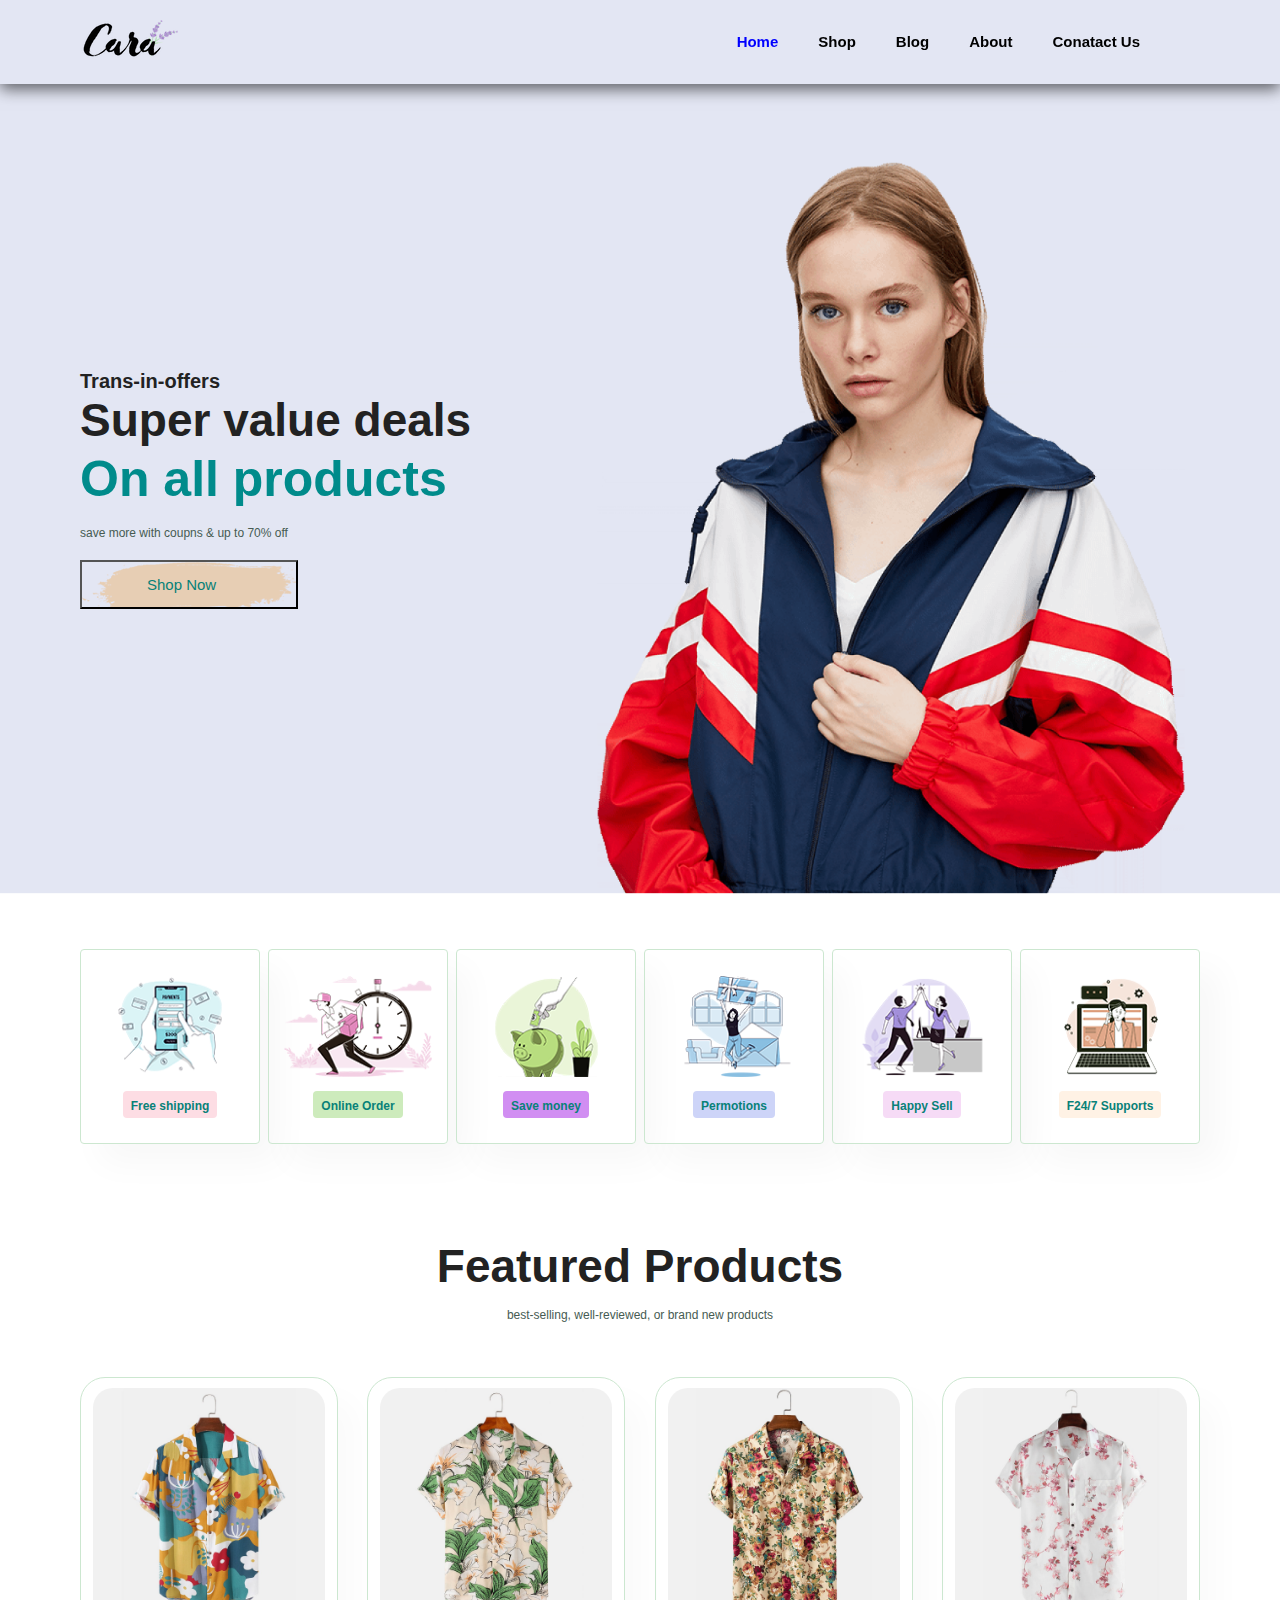
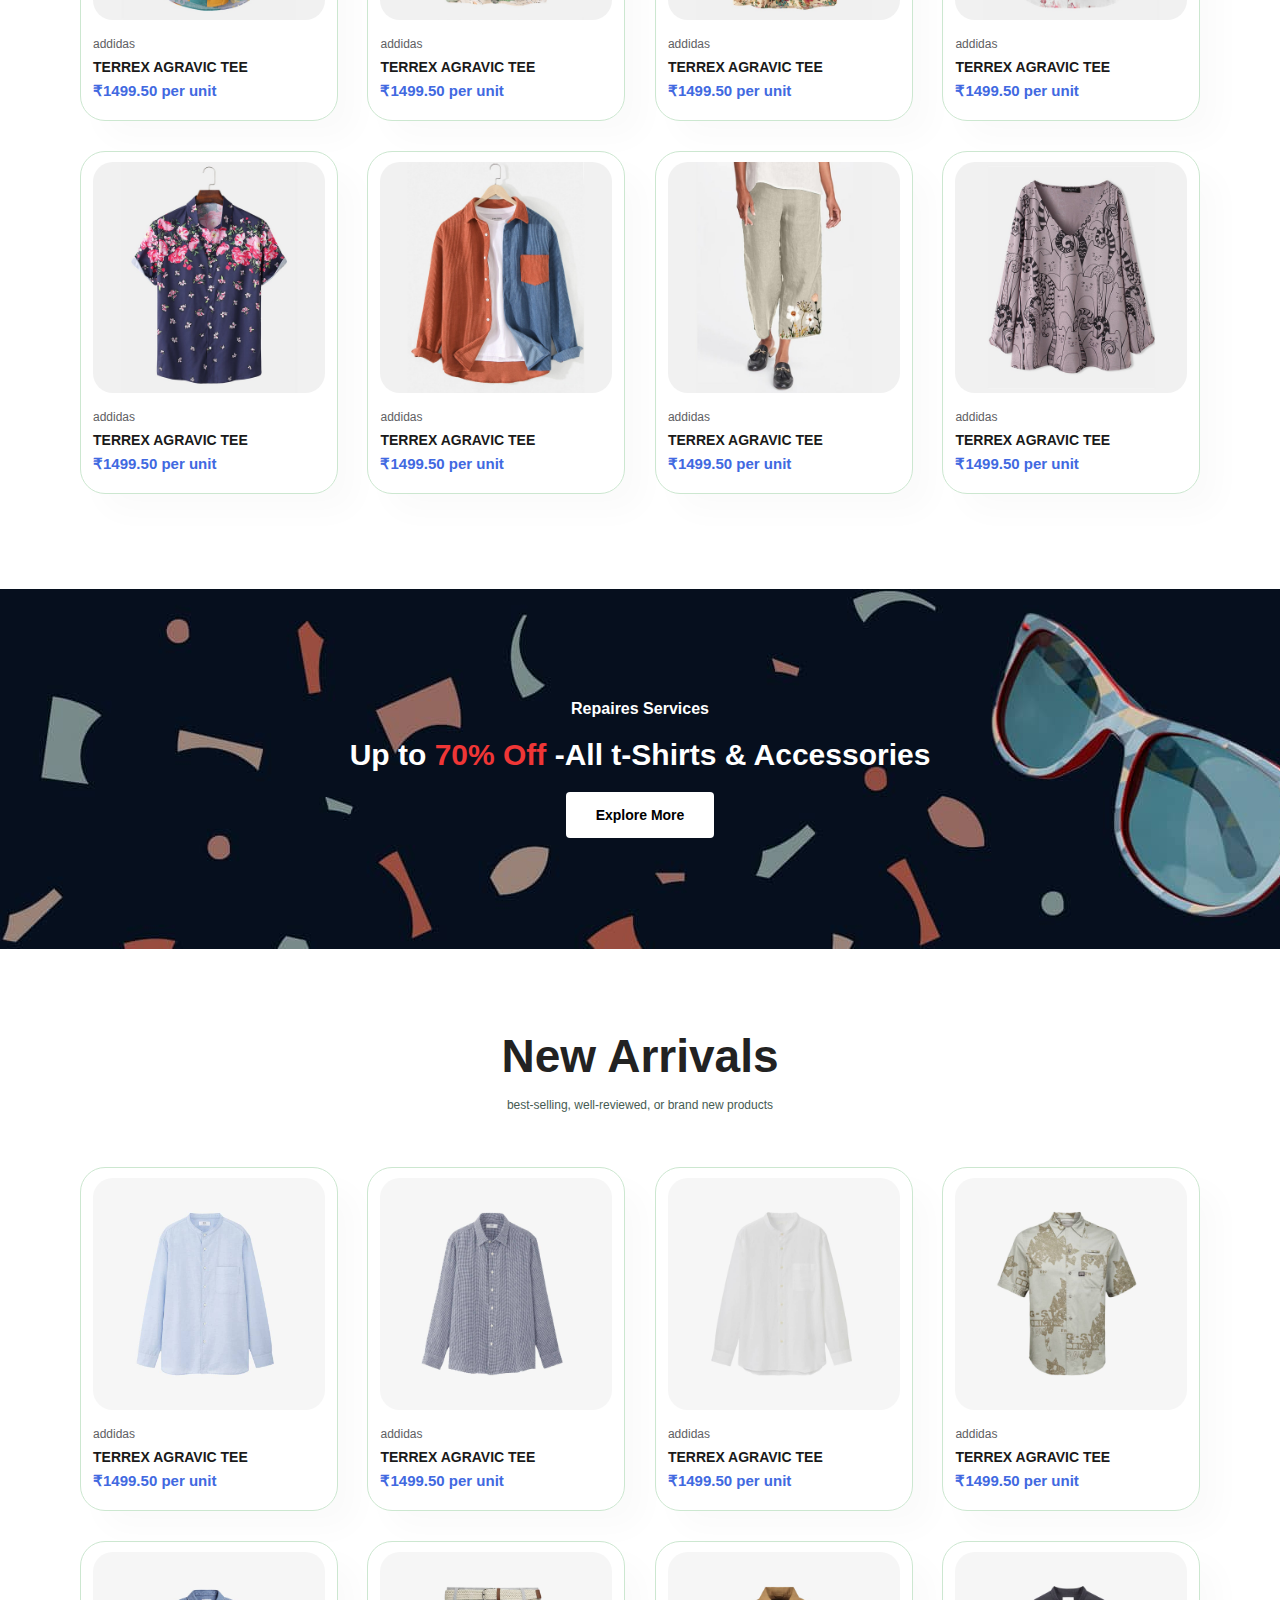
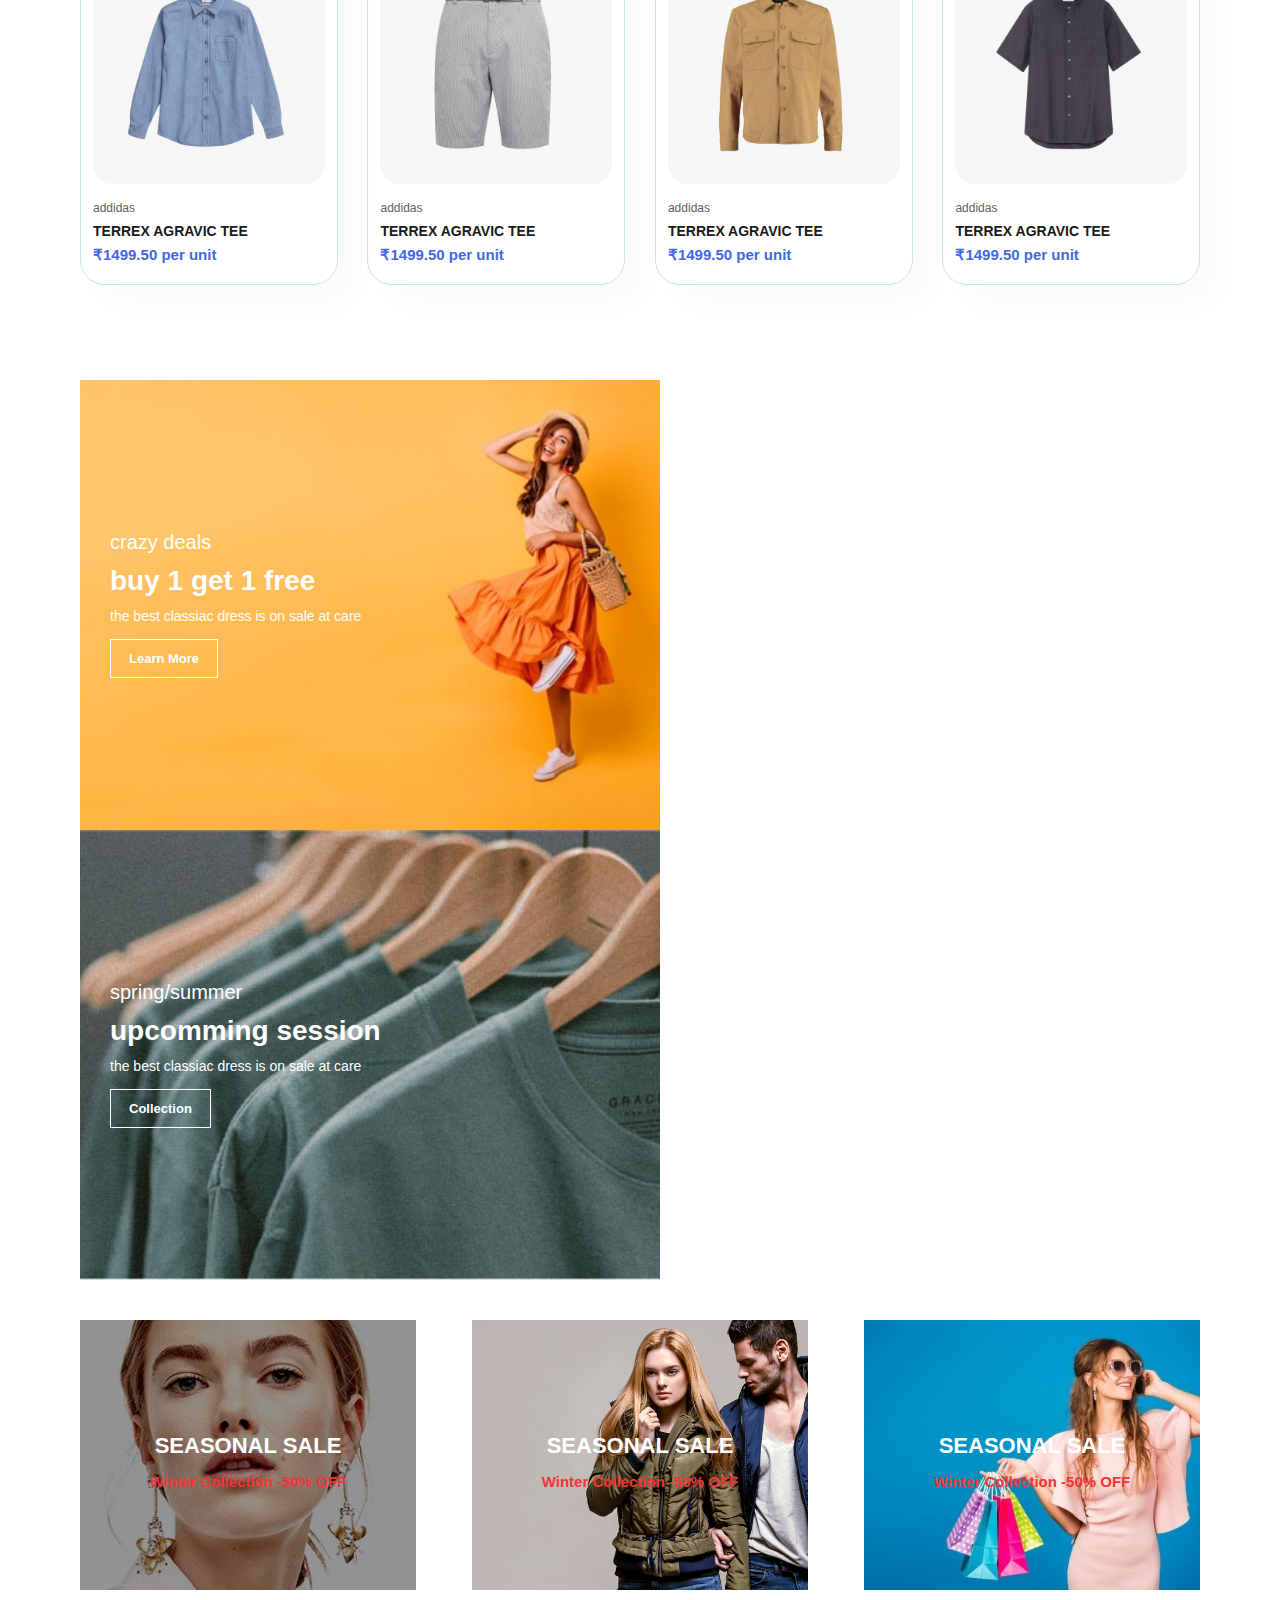
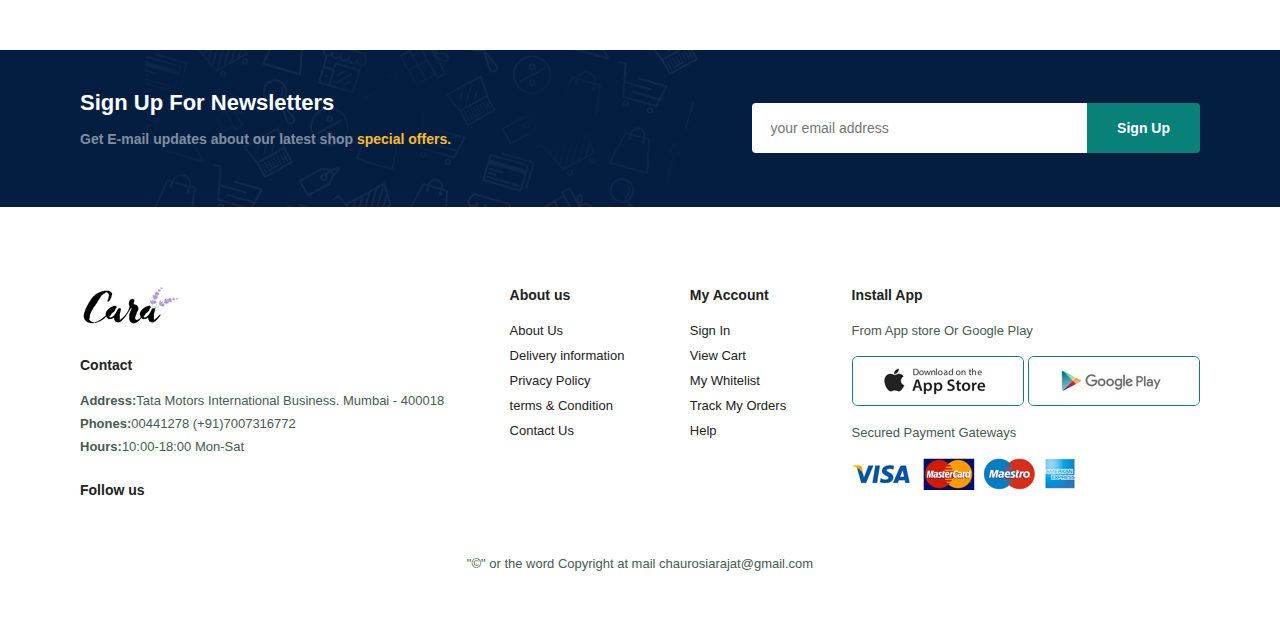
<file: index.html>
<!DOCTYPE html>
<html lang="en">
<head>
    <meta charset="UTF-8">
    <meta name="viewport" content="width=device-width, initial-scale=1.0">
    <title>Document</title>
    <link rel="stylesheet" href="https://cdnjs.cloudflare.com/ajax/libs/font-awesome/6.4.2/css/all.min.css" integrity="sha512-z3gLpd7yknf1YoNbCzqRKc4qyor8gaKU1qmn+CShxbuBusANI9QpRohGBreCFkKxLhei6S9CQXFEbbKuqLg0DA==" crossorigin="anonymous" referrerpolicy="no-referrer" />
    <link rel="stylesheet" href="style.css">
</head>
<body>
    <!-- create nav bar -->
    <section id="header">
        <a href="#"><img src="images/logo.png"  class="logo"/ alt="logo"></a>

        <div>
            <ul id="navbar">
                <li><a class="active" href="index.html">Home</a></li>
                <li><a href="shop.html">Shop</a></li>
                <li><a href="blog.html">Blog</a></li>
                <li><a href="about.html">About</a></li>
                <li><a href="contact.html">Conatact Us</a></li>
                <li><a id="lg-bag" href="cart.html"><i class="fa-solid fa-bag-shopping"></i></a></li>
                <a href="#" id="close"<i class="fa-solid fa-xmark"></i></a>
            </ul>
            <div id="mobile">
           
                <a href="cart.html"><i class="fa-solid fa-bag-shopping"></i></a>
                <i id="bar" class="fas fa-outdent"></i>
            </div>
        </div>
    </section>

<!-- create hero section -->

<section id="hero">
    <h4>Trans-in-offers</h4>
    <h2>Super value deals</h2>
    <h1>On all products</h1>
    <p>save more with coupns & up to 70% off</p>
    <button>Shop Now</button>


</section>

<!-- create feature section -->

<section id="feature" class="section-p1">
    <div class="fe-box">
        <img src="images/features/f1.png" alt=""/>
        <h6>Free shipping</h6>
    </div>
    <div class="fe-box">
        <img src="images/features/f2.png" alt=""/>
        <h6>Online Order</h6>
    </div>
    <div class="fe-box">
        <img src="images/features/f3.png" alt=""/>
        <h6>Save money</h6>
    </div>
    <div class="fe-box">
        <img src="images/features/f4.png" alt=""/>
        <h6>Permotions</h6>
    </div>
    <div class="fe-box">
        <img src="images/features/f5.png" alt=""/>
        <h6>Happy Sell</h6>
    </div>
    <div class="fe-box">
            <img src="images/features/f6.png" alt=""/>
            <h6>F24/7 Supports</h6>
    </div>
</section>


<section id="product1" class="section-p1">
    <h2>Featured Products</h2>
    <p> best-selling, well-reviewed, or brand new products </p>
    <div class="pro-container">
        <div class="pro">
            <img src="images/products/f1.jpg" alt=""/>
            <div class="des">
             <span>addidas</span>
             <h5>TERREX AGRAVIC TEE</h5>
             <div class="star">
                <i class="fas fa-star"></i>
                <i class="fas fa-star"></i>
                <i class="fas fa-star"></i>
                <i class="fas fa-star"></i>
                <i class="fas fa-star"></i>                
              </div>
             <h4>₹1499.50 per unit</h4>
         </div>
            <a href="#"><i class="fa-solid fa-cart-shopping "></i></a>
        </div>
        <div class="pro">
            <img src="images/products/f2.jpg" alt=""/>
            <div class="des">
             <span>addidas</span>
             <h5>TERREX AGRAVIC TEE</h5>
             <div class="star">
                <i class="fas fa-star"></i>
                <i class="fas fa-star"></i>
                <i class="fas fa-star"></i>
                <i class="fas fa-star"></i>
                <i class="fas fa-star"></i>                
              </div>
             <h4>₹1499.50 per unit</h4>
         </div>
            <a href="#"><i class="fa-solid fa-cart-shopping "></i></a>
        </div>
        <div class="pro">
            <img src="images/products/f3.jpg" alt=""/>
            <div class="des">
             <span>addidas</span>
             <h5>TERREX AGRAVIC TEE</h5>
             <div class="star">
                <i class="fas fa-star"></i>
                <i class="fas fa-star"></i>
                <i class="fas fa-star"></i>
                <i class="fas fa-star"></i>
                <i class="fas fa-star"></i>                
              </div>
             <h4>₹1499.50 per unit</h4>
         </div>
            <a href="#"><i class="fa-solid fa-cart-shopping "></i></a>
        </div>
        <div class="pro">
            <img src="images/products/f4.jpg" alt=""/>
            <div class="des">
             <span>addidas</span>
             <h5>TERREX AGRAVIC TEE</h5>
             <div class="star">
                <i class="fas fa-star"></i>
                <i class="fas fa-star"></i>
                <i class="fas fa-star"></i>
                <i class="fas fa-star"></i>
                <i class="fas fa-star"></i>                
              </div>
             <h4>₹1499.50 per unit</h4>
         </div>
            <a href="#"><i class="fa-solid fa-cart-shopping "></i></a>
        </div>
        <div class="pro">
            <img src="images/products/f5.jpg" alt=""/>
            <div class="des">
             <span>addidas</span>
             <h5>TERREX AGRAVIC TEE</h5>
             <div class="star">
                <i class="fas fa-star"></i>
                <i class="fas fa-star"></i>
                <i class="fas fa-star"></i>
                <i class="fas fa-star"></i>
                <i class="fas fa-star"></i>                
              </div>
             <h4>₹1499.50 per unit</h4>
         </div>
            <a href="#"><i class="fa-solid fa-cart-shopping "></i></a>
        </div>
        <div class="pro">
            <img src="images/products/f6.jpg" alt=""/>
            <div class="des">
             <span>addidas</span>
             <h5>TERREX AGRAVIC TEE</h5>
             <div class="star">
                <i class="fas fa-star"></i>
                <i class="fas fa-star"></i>
                <i class="fas fa-star"></i>
                <i class="fas fa-star"></i>
                <i class="fas fa-star"></i>                
              </div>
             <h4>₹1499.50 per unit</h4>
         </div>
            <a href="#"><i class="fa-solid fa-cart-shopping "></i></a>
        </div>
        <div class="pro">
            <img src="images/products/f7.jpg" alt=""/>
            <div class="des">
             <span>addidas</span>
             <h5>TERREX AGRAVIC TEE</h5>
             <div class="star">
                <i class="fas fa-star"></i>
                <i class="fas fa-star"></i>
                <i class="fas fa-star"></i>
                <i class="fas fa-star"></i>
                <i class="fas fa-star"></i>                
              </div>
             <h4>₹1499.50 per unit</h4>
         </div>
            <a href="#"><i class="fa-solid fa-cart-shopping "></i></a>
        </div>
        <div class="pro">
            <img src="images/products/f8.jpg" alt=""/>
            <div class="des">
             <span>addidas</span>
             <h5>TERREX AGRAVIC TEE</h5>
             <div class="star">
                <i class="fas fa-star"></i>
                <i class="fas fa-star"></i>
                <i class="fas fa-star"></i>
                <i class="fas fa-star"></i>
                <i class="fas fa-star"></i>                
              </div>
             <h4>₹1499.50 per unit</h4>
         </div>
            <a href="#"><i class="fa-solid fa-cart-shopping "></i></a>
        </div>
   
    </div>
</section>

<section id="banner" class="section-m1">
    <h4>Repaires Services</h4>
    <h2> Up to <span>70% Off</span> -All t-Shirts & Accessories</h2>
    <button class="normal">Explore More</button>
</section>

<section id="product1" class="section-p1">
    <h2>New Arrivals</h2>
    <p> best-selling, well-reviewed, or brand new products </p>
    <div class="pro-container">
        <div class="pro">
            <img src="images/products/n1.jpg" alt=""/>
            <div class="des">
             <span>addidas</span>
             <h5>TERREX AGRAVIC TEE</h5>
             <div class="star">
                <i class="fas fa-star"></i>
                <i class="fas fa-star"></i>
                <i class="fas fa-star"></i>
                <i class="fas fa-star"></i>
                <i class="fas fa-star"></i>                
              </div>
             <h4>₹1499.50 per unit</h4>
         </div>
            <a href="#"><i class="fa-solid fa-cart-shopping "></i></a>
        </div>
        <div class="pro">
            <img src="images/products/n2.jpg" alt=""/>
            <div class="des">
             <span>addidas</span>
             <h5>TERREX AGRAVIC TEE</h5>
             <div class="star">
                <i class="fas fa-star"></i>
                <i class="fas fa-star"></i>
                <i class="fas fa-star"></i>
                <i class="fas fa-star"></i>
                <i class="fas fa-star"></i>                
              </div>
             <h4>₹1499.50 per unit</h4>
         </div>
            <a href="#"><i class="fa-solid fa-cart-shopping "></i></a>
        </div>
        <div class="pro">
            <img src="images/products/n3.jpg" alt=""/>
            <div class="des">
             <span>addidas</span>
             <h5>TERREX AGRAVIC TEE</h5>
             <div class="star">
                <i class="fas fa-star"></i>
                <i class="fas fa-star"></i>
                <i class="fas fa-star"></i>
                <i class="fas fa-star"></i>
                <i class="fas fa-star"></i>                
              </div>
             <h4>₹1499.50 per unit</h4>
         </div>
            <a href="#"><i class="fa-solid fa-cart-shopping "></i></a>
        </div>
        <div class="pro">
            <img src="images/products/n4.jpg" alt=""/>
            <div class="des">
             <span>addidas</span>
             <h5>TERREX AGRAVIC TEE</h5>
             <div class="star">
                <i class="fas fa-star"></i>
                <i class="fas fa-star"></i>
                <i class="fas fa-star"></i>
                <i class="fas fa-star"></i>
                <i class="fas fa-star"></i>                
              </div>
             <h4>₹1499.50 per unit</h4>
         </div>
            <a href="#"><i class="fa-solid fa-cart-shopping "></i></a>
        </div>
        <div class="pro">
            <img src="images/products/n5.jpg" alt=""/>
            <div class="des">
             <span>addidas</span>
             <h5>TERREX AGRAVIC TEE</h5>
             <div class="star">
                <i class="fas fa-star"></i>
                <i class="fas fa-star"></i>
                <i class="fas fa-star"></i>
                <i class="fas fa-star"></i>
                <i class="fas fa-star"></i>                
              </div>
             <h4>₹1499.50 per unit</h4>
         </div>
            <a href="#"><i class="fa-solid fa-cart-shopping "></i></a>
        </div>
        <div class="pro">
            <img src="images/products/n6.jpg" alt=""/>
            <div class="des">
             <span>addidas</span>
             <h5>TERREX AGRAVIC TEE</h5>
             <div class="star">
                <i class="fas fa-star"></i>
                <i class="fas fa-star"></i>
                <i class="fas fa-star"></i>
                <i class="fas fa-star"></i>
                <i class="fas fa-star"></i>                
              </div>
             <h4>₹1499.50 per unit</h4>
         </div>
            <a href="#"><i class="fa-solid fa-cart-shopping "></i></a>
        </div>
        <div class="pro">
            <img src="images/products/n7.jpg" alt=""/>
            <div class="des">
             <span>addidas</span>
             <h5>TERREX AGRAVIC TEE</h5>
             <div class="star">
                <i class="fas fa-star"></i>
                <i class="fas fa-star"></i>
                <i class="fas fa-star"></i>
                <i class="fas fa-star"></i>
                <i class="fas fa-star"></i>                
              </div>
             <h4>₹1499.50 per unit</h4>
         </div>
            <a href="#"><i class="fa-solid fa-cart-shopping "></i></a>
        </div>
        <div class="pro">
            <img src="images/products/n8.jpg" alt=""/>
            <div class="des">
             <span>addidas</span>
             <h5>TERREX AGRAVIC TEE</h5>
             <div class="star">
                <i class="fas fa-star"></i>
                <i class="fas fa-star"></i>
                <i class="fas fa-star"></i>
                <i class="fas fa-star"></i>
                <i class="fas fa-star"></i>                
              </div>
             <h4>₹1499.50 per unit</h4>
         </div>
            <a href="#"><i class="fa-solid fa-cart-shopping "></i></a>
        </div>
   
    </div>
</section>

<section id="sm-banner" class="section-p1">
    <div class="banner-box">
        <h4>crazy deals</h4>
        <h2>buy 1 get 1 free</h2>
          <span>the best classiac dress is on sale at care</span>
          <button class="white">Learn More</button>
    </div>
    
    <div class="banner-box banner-box2">
        <h4>spring/summer</h4>
        <h2>upcomming session</h2>
          <span>the best classiac dress is on sale at care</span>
          <button class="white">Collection</button>
    </div>    

</section>

<section id="banner3">
     <div class="banner-box">
     <h2>SEASONAL SALE</h2>
     <h3>Winter Collection -50% OFF</h3>
    </div>
    
     <div class="banner-box banner-box2">
        <h2>SEASONAL SALE</h2>
        <h3>Winter Collection -50% OFF</h3>
       </div>

           
    <div class="banner-box banner-box3">
        <h2>SEASONAL SALE</h2>
        <h3>Winter Collection -50% OFF</h3>
       </div>
</section>

<section id="newsletter" class="section-p1 section-m1" >
    <div class="newstext">
        <h4>Sign Up For Newsletters</h4>
        <p>Get E-mail updates about our latest shop <span>special offers.</span></p>
    </div>
    <div class="form">
        <input type='text' placeholder="your email address"/>
        <button class="normal">Sign Up</button>
    </div>
</section>

<footer class="section-p1">
    <div class="col">
    <img  class="logo" src="images/logo.png" alt=""/>
  <h4>Contact</h4>
  <p> <strong>Address:</strong>Tata Motors International Business. Mumbai - 400018</p>
  <p> <strong>Phones:</strong>00441278 (+91)7007316772</p>
  <p> <strong>Hours:</strong>10:00-18:00 Mon-Sat</p>
  <div class="follow" >
    <h4>Follow us</h4>
    <div class="icon">
        <i class="fa-brands fa-facebook-f"></i>
        <i class="fa-brands fa-twitter"></i>
        <i class="fa-brands fa-instagram"></i>
        <i class="fa-brands fa-pinterest-p"></i>
        <i class="fa-brands fa-youtube"></i>
    </div>
</div>
    </div>

  
    <div class="col">
        <h4>About us</h4>
        <a href="#">About Us</a>
        <a href="#">Delivery information</a>
        <a href="#">Privacy Policy</a>
        <a href="#">terms & Condition</a>
        <a href="#">Contact Us</a>
    </div>
    <div class="col">
        <h4>My Account</h4>
        <a href="#">Sign In</a>
        <a href="#">View Cart</a>
        <a href="#">My Whitelist</a>
        <a href="#">Track My Orders</a>
        <a href="#">Help</a>
    </div>

     <div class="col install">
        <h4>Install App</h4>
        <p>From App store Or Google Play</p>
        <div class="row">
            <img src="images/pay/app.jpg" alt=""/>
            <img src="images/pay/play.jpg" alt=""/>
            <p>Secured Payment Gateways</p>
        </div>
        <img src="images/pay/pay.png" alt=""/>
     </div> 

     <div class="copyright">
        <p>"©" or the word Copyright at mail chaurosiarajat@gmail.com</p>
     </div>

</footer>

<script src="script.js"></script>
</body>
</html>
</file>
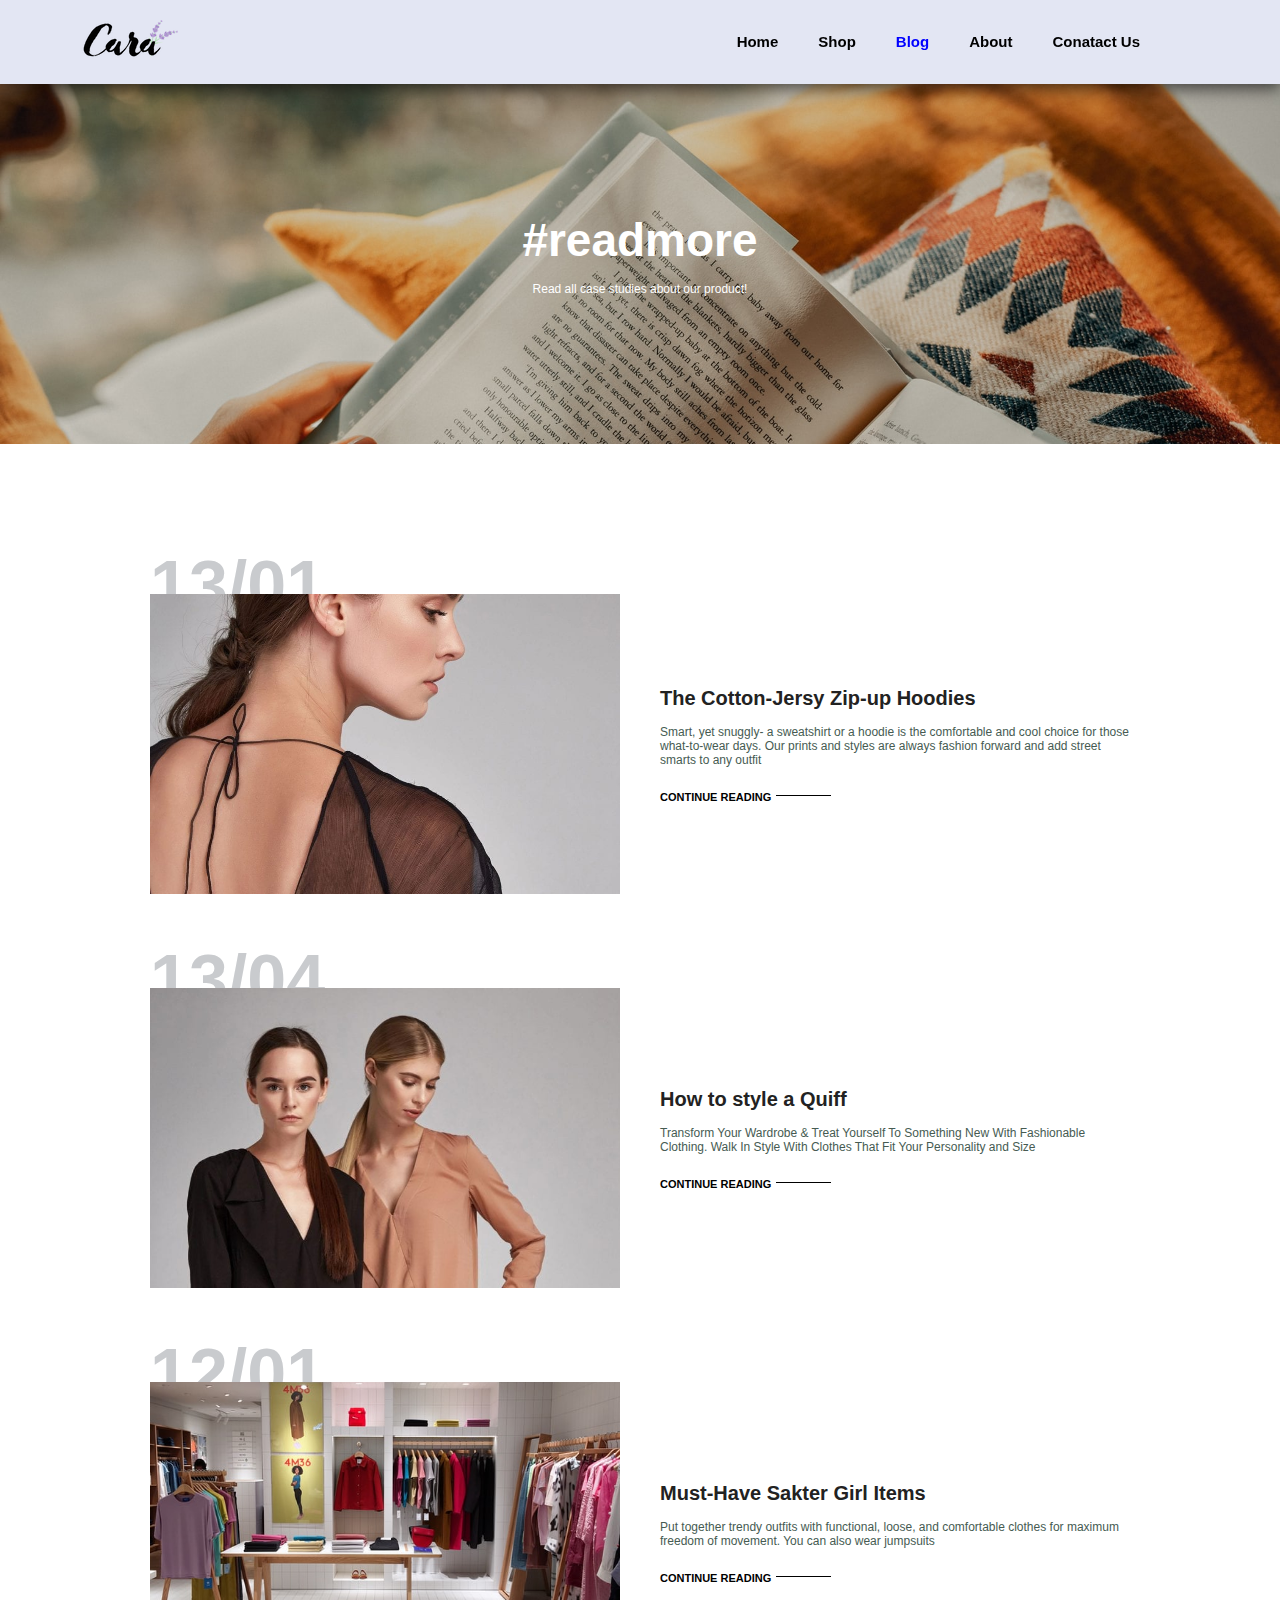
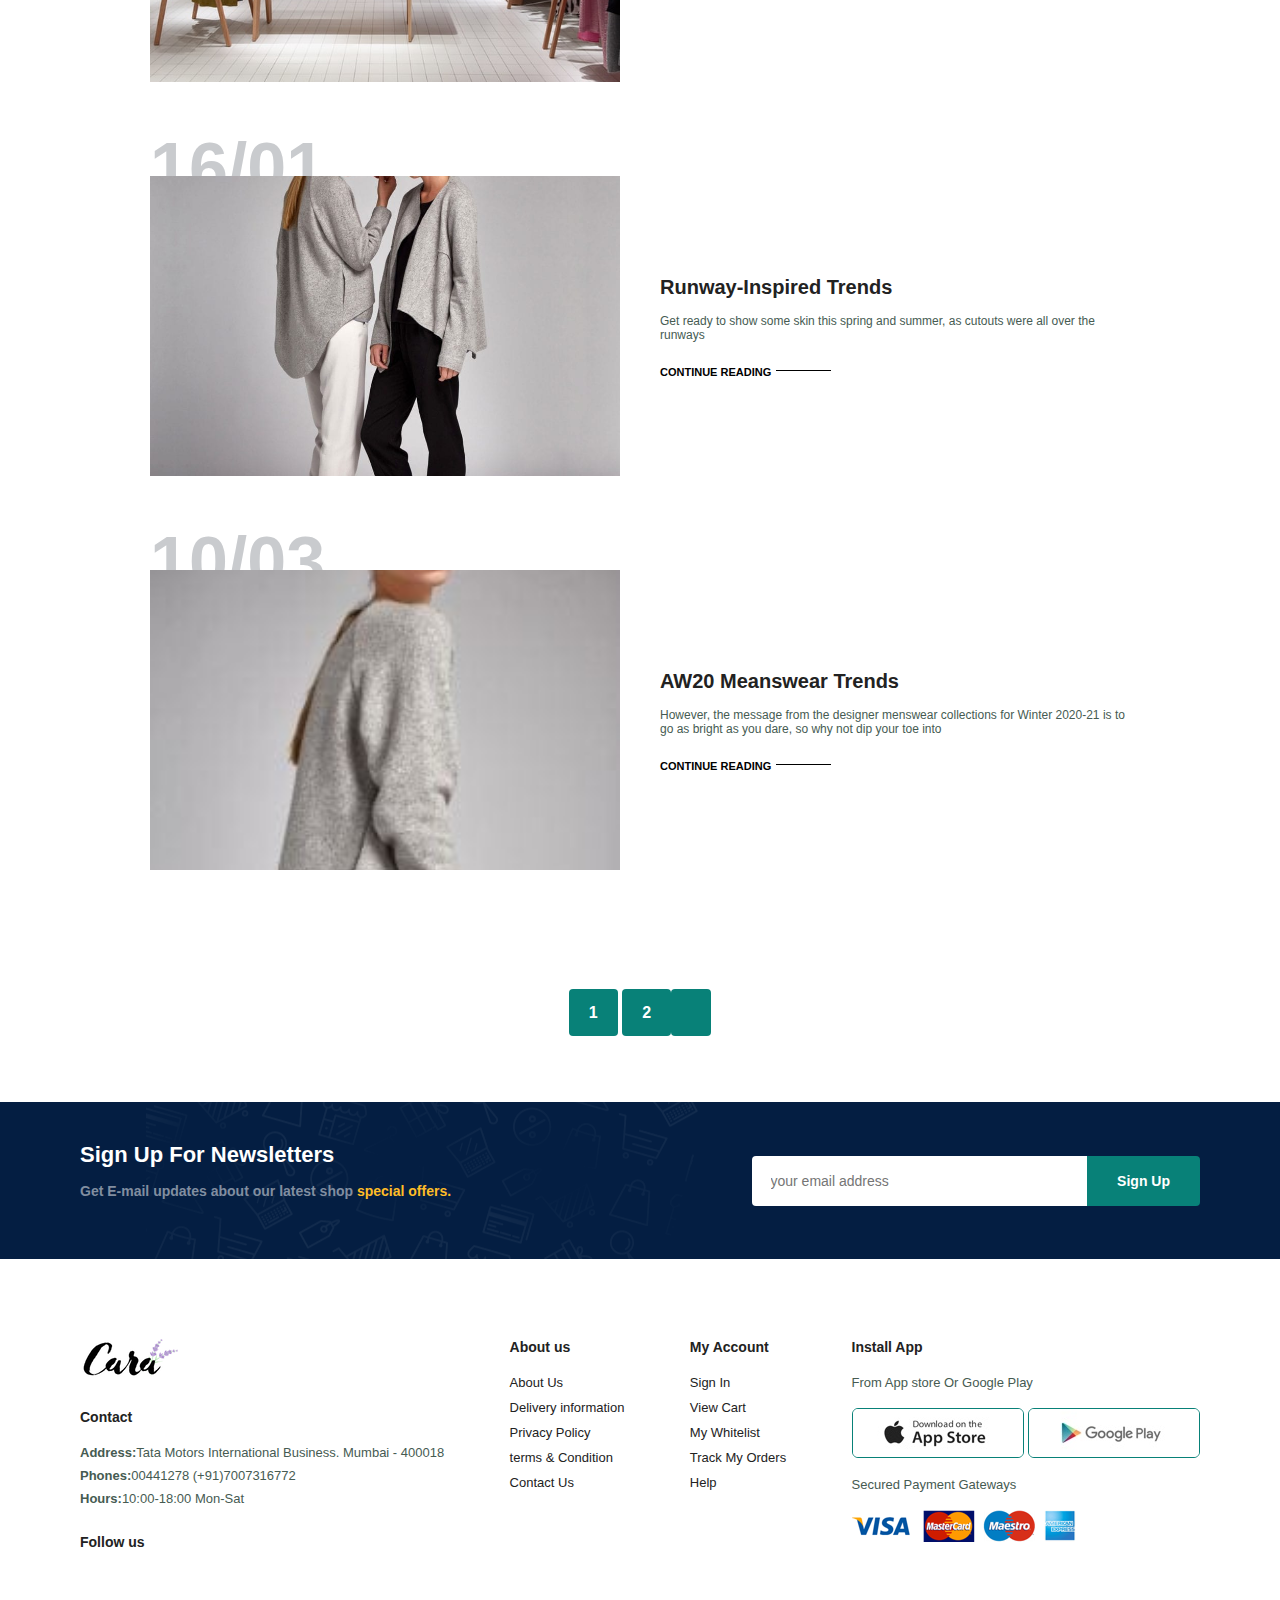
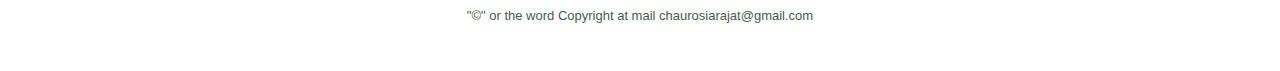
<file: blog.html>
<!DOCTYPE html>
<html lang="en">
<head>
    <meta charset="UTF-8">
    <meta name="viewport" content="width=device-width, initial-scale=1.0">
    <title>Document</title>
    <link rel="stylesheet" href="https://cdnjs.cloudflare.com/ajax/libs/font-awesome/6.4.2/css/all.min.css" integrity="sha512-z3gLpd7yknf1YoNbCzqRKc4qyor8gaKU1qmn+CShxbuBusANI9QpRohGBreCFkKxLhei6S9CQXFEbbKuqLg0DA==" crossorigin="anonymous" referrerpolicy="no-referrer" />
    <link rel="stylesheet" href="style.css">
</head>
<body>
    <!-- create nav bar -->
    <section id="header">
        <a href="#"><img src="images/logo.png"  class="logo"/ alt="logo"></a>

        <div>
            <ul id="navbar">
                <li><a  href="index.html">Home</a></li>
                <li><a  href="shop.html">Shop</a></li>
                <li><a class="active" href="blog.html">Blog</a></li>
                <li><a href="about.html">About</a></li>
                <li><a href="contact.html">Conatact Us</a></li>
                <li><a id="lg-bag" href="cart.html"><i class="fa-solid fa-bag-shopping"></i></a></li>
                <a href="#" id="close"<i class="fa-solid fa-xmark"></i></a>
            </ul>
            <div id="mobile">
           
                <a href="cart.html"><i class="fa-solid fa-bag-shopping"></i></a>
                <i id="bar" class="fas fa-outdent"></i>
            </div>
        </div>
    </section>

<!-- create hero section -->

<section id="page-header" class="blog-header">

    <h2>#readmore</h2>
    
    <p>Read all case studies about our product!</p>
   


</section>

<section id="blog">
    <div class="blog-box">
        <div class="blog-img">
            <img src="images/blog/b1.jpg" alt=""/>
        </div>
        <div class="blog-detail">
            <h4>The Cotton-Jersy Zip-up Hoodies</h4>
            <p>Smart, yet snuggly- a sweatshirt or a hoodie is the comfortable and cool choice for those what-to-wear days.
                 Our prints and styles are always fashion forward and add street smarts to any outfit</p>
                 <a href="#">CONTINUE READING</a>
        </div>
        <h1>13/01</h1>
    </div>
    <div class="blog-box">
        <div class="blog-img">
            <img src="images/blog/b2.jpg" alt=""/>
        </div>
        <div class="blog-detail">
            <h4>How to style a Quiff</h4>
            <p>Transform Your Wardrobe & Treat Yourself To Something New With Fashionable Clothing.
                 Walk In Style With Clothes That Fit Your Personality and Size</p>
                 <a href="#">CONTINUE READING</a>
        </div>
        <h1>13/04</h1>
    </div>
    <div class="blog-box">
        <div class="blog-img">
            <img src="images/blog/b3.jpg" alt=""/>
        </div>
        <div class="blog-detail">
            <h4>Must-Have Sakter Girl Items</h4>
            <p> Put together trendy outfits with functional, loose,
                 and comfortable clothes for maximum freedom of movement. You can also wear jumpsuits</p>
                 <a href="#">CONTINUE READING</a>
        </div>
        <h1>12/01</h1>
    </div>
    <div class="blog-box">
        <div class="blog-img">
            <img src="images/blog/b4.jpg" alt=""/>
        </div>
        <div class="blog-detail">
            <h4>Runway-Inspired Trends</h4>
            <p>Get ready to show some skin this spring and summer, as cutouts were all over the runways</p>
                 <a href="#">CONTINUE READING</a>
        </div>
        <h1>16/01</h1>
    </div>
    <div class="blog-box">
        <div class="blog-img">
            <img src="images/blog/b5.jpg" alt=""/>
        </div>
        <div class="blog-detail">
            <h4>AW20 Meanswear Trends</h4>
            <p>However, the message from the designer menswear collections for 
             Winter 2020-21 is to go as bright as you dare, so why not dip your toe into </p>
                 <a href="#">CONTINUE READING</a>
        </div>
        <h1>10/03</h1>
    </div>    

</section>


  <section id="pagenation" class="section-p1">
    <a href="#">1</a>
    <a href="#">2</a>
    <a href="#"><i class="fa-solid fa-right-long"></i></a>
  </section>

<section id="newsletter" class="section-p1 section-m1" >
    <div class="newstext">
        <h4>Sign Up For Newsletters</h4>
        <p>Get E-mail updates about our latest shop <span>special offers.</span></p>
    </div>
    <div class="form">
        <input type='text' placeholder="your email address"/>
        <button class="normal">Sign Up</button>
    </div>
</section>

<footer class="section-p1">
    <div class="col">
    <img  class="logo" src="images/logo.png" alt=""/>
  <h4>Contact</h4>
  <p> <strong>Address:</strong>Tata Motors International Business. Mumbai - 400018</p>
  <p> <strong>Phones:</strong>00441278 (+91)7007316772</p>
  <p> <strong>Hours:</strong>10:00-18:00 Mon-Sat</p>
  <div class="follow" >
    <h4>Follow us</h4>
    <div class="icon">
        <i class="fa-brands fa-facebook-f"></i>
        <i class="fa-brands fa-twitter"></i>
        <i class="fa-brands fa-instagram"></i>
        <i class="fa-brands fa-pinterest-p"></i>
        <i class="fa-brands fa-youtube"></i>
    </div>
</div>
    </div>

  
    <div class="col">
        <h4>About us</h4>
        <a href="#">About Us</a>
        <a href="#">Delivery information</a>
        <a href="#">Privacy Policy</a>
        <a href="#">terms & Condition</a>
        <a href="#">Contact Us</a>
    </div>
    <div class="col">
        <h4>My Account</h4>
        <a href="#">Sign In</a>
        <a href="#">View Cart</a>
        <a href="#">My Whitelist</a>
        <a href="#">Track My Orders</a>
        <a href="#">Help</a>
    </div>

     <div class="col install">
        <h4>Install App</h4>
        <p>From App store Or Google Play</p>
        <div class="row">
            <img src="images/pay/app.jpg" alt=""/>
            <img src="images/pay/play.jpg" alt=""/>
            <p>Secured Payment Gateways</p>
        </div>
        <img src="images/pay/pay.png" alt=""/>
     </div> 

     <div class="copyright">
        <p>"©" or the word Copyright at mail chaurosiarajat@gmail.com</p>
     </div>

</footer>

<script src="script.js"></script>
</body>
</html>
</file>
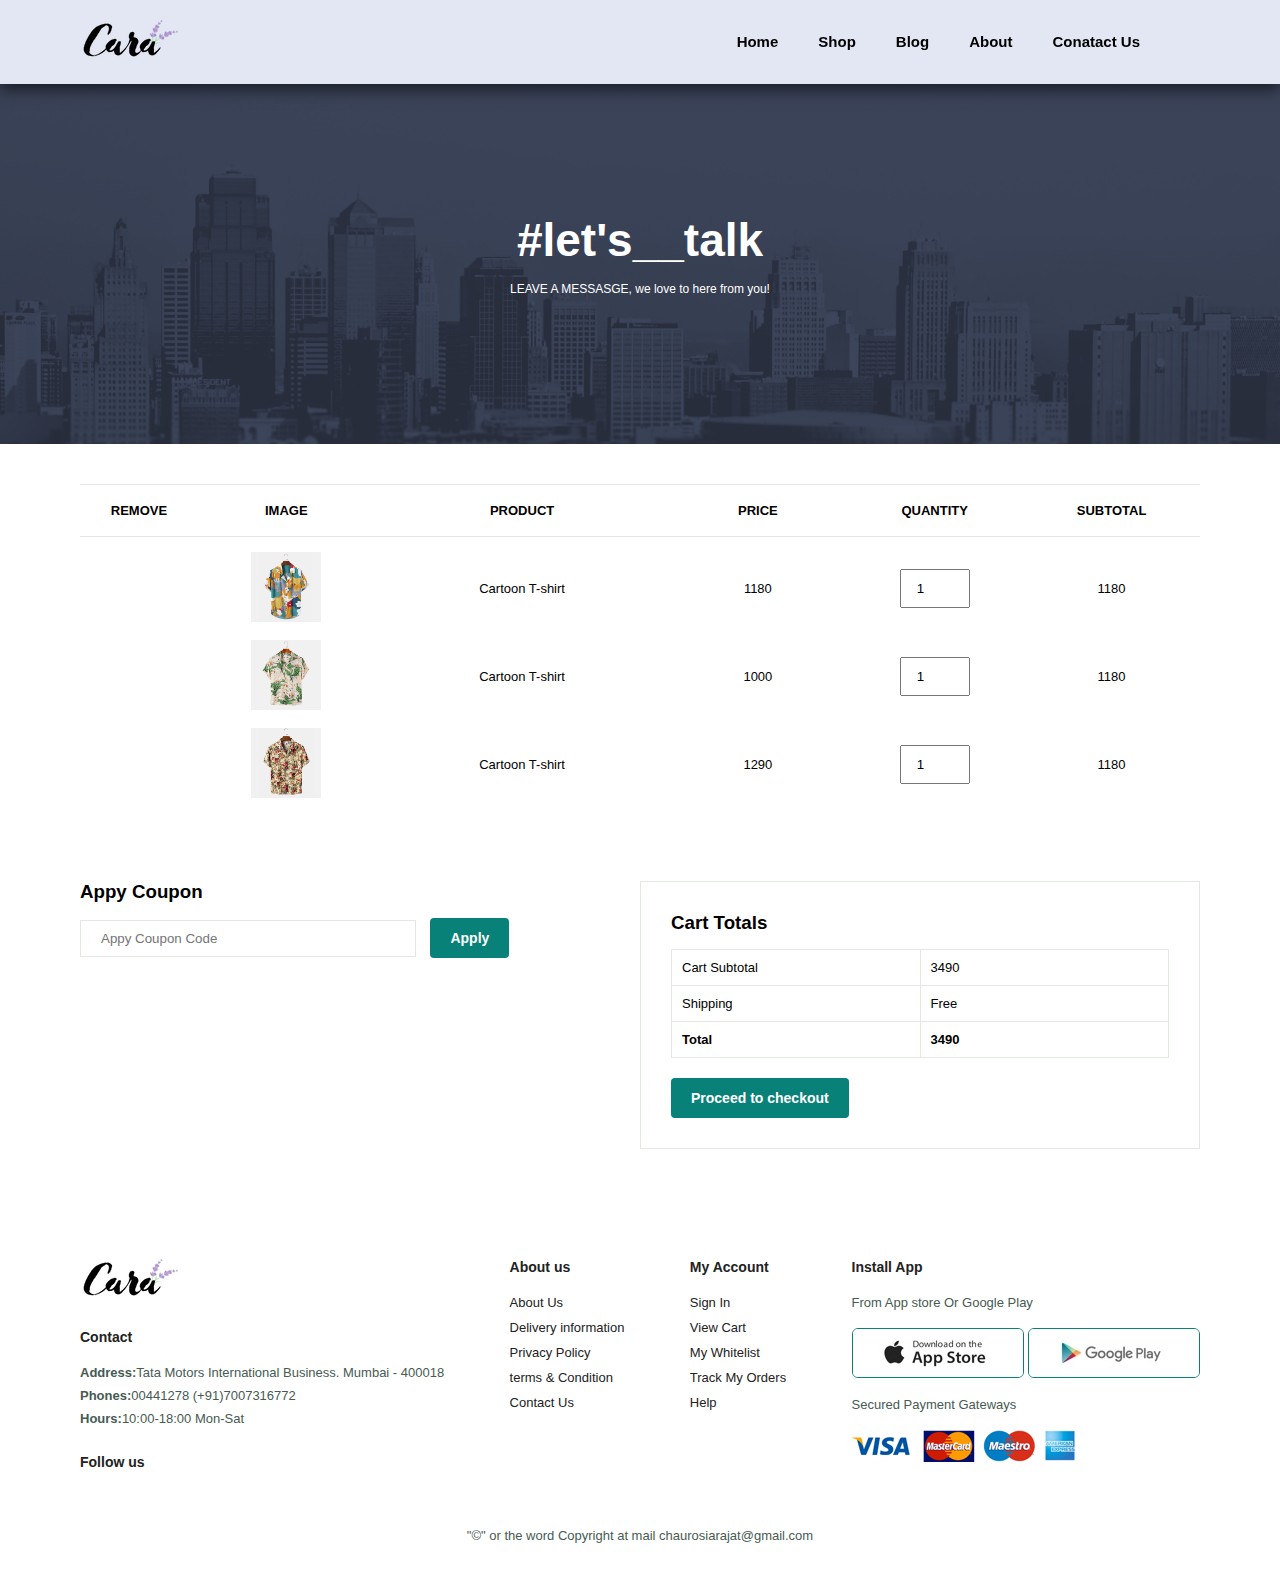
<file: cart.html>
<!DOCTYPE html>
<html lang="en">
<head>
    <meta charset="UTF-8">
    <meta name="viewport" content="width=device-width, initial-scale=1.0">
    <title>Document</title>
    <link rel="stylesheet" href="https://cdnjs.cloudflare.com/ajax/libs/font-awesome/6.4.2/css/all.min.css" integrity="sha512-z3gLpd7yknf1YoNbCzqRKc4qyor8gaKU1qmn+CShxbuBusANI9QpRohGBreCFkKxLhei6S9CQXFEbbKuqLg0DA==" crossorigin="anonymous" referrerpolicy="no-referrer" />
    <link rel="stylesheet" href="style.css">
</head>
<body>
    <!-- create nav bar -->
    <section id="header">
        <a href="#"><img src="images/logo.png"  class="logo"/ alt="logo"></a>

        <div>
            <ul id="navbar">
                <li><a  href="index.html">Home</a></li>
                <li><a  href="shop.html">Shop</a></li>
                <li><a  href="blog.html">Blog</a></li>
                <li><a  href="about.html">About</a></li>
                <li><a  href="contact.html">Conatact Us</a></li>
                <li><a id="lg-bag" class="active" href="cart.html"><i class="fa-solid fa-bag-shopping"></i></a></li>
                <a href="#" id="close"<i class="fa-solid fa-xmark"></i></a>
            </ul>
            <div id="mobile">
           
                <a href="cart.html"><i class="fa-solid fa-bag-shopping"></i></a>
                <i id="bar" class="fas fa-outdent"></i>
            </div>
        </div>
    </section>

<!-- create hero section -->

<section id="page-header" class="about-header">

    <h2>#let's__talk</h2>
    
    <p>LEAVE A MESSASGE, we love to here from you!</p>
</section>
  
<section id="cart"  class="section-p1">
    <table width="100%">
        <thead>
            <tr>
                <td>Remove</td>
                <td>Image</td>
                <td>Product</td>
                <td>Price</td>
                <td>Quantity</td>
                <td>Subtotal</td>
            </tr>
        </thead>
        <tbody>
            <tr>
                <td><a href="#"><i class="fa-regular fa-circle-xmark"></i></a></td>
                <td><img src="images/products/f1.jpg"/></td>
                <td>Cartoon T-shirt</td>
                <td>1180</td>
                <td><input type="number" value="1"  min="0"/></td>
                <td>1180</td>
            </tr>
            <tr>
                <td><a href="#"><i class="fa-regular fa-circle-xmark"></i></a></td>
                <td><img src="images/products/f2.jpg"/></td>
                <td>Cartoon T-shirt</td>
                <td>1000</td>
                <td><input type="number" value="1"  min="0"/></td>
                <td>1180</td>
            </tr>
            <tr>
                <td><a href="#"><i class="fa-regular fa-circle-xmark"></i></a></td>
                <td><img src="images/products/f3.jpg"/></td>
                <td>Cartoon T-shirt</td>
                <td>1290</td>
                <td><input type="number" value="1"  min="0"/></td>
                <td>1180</td>
            </tr>
        </tbody>
         </table>
                
</section>


  <section id="cart-add" class="section-p1">
    <div id="coupon">
        <h3>Appy Coupon</h3>
        <div>
            <input type="text" placeholder="Appy Coupon Code">
            <button class="normal">Apply</button>
        </div>
    </div>

    <div id="sub-total">
        <h3>Cart Totals</h3>
            <table>
                <tr>
                    <td>Cart Subtotal</td>
                    <td>3490</td>
                </tr>
                <tr>
                    <td>Shipping</td>
                    <td>Free</td>
                </tr>
                <tr>
                    <td><strong>Total</strong></td>
                    <td><strong>3490</strong></td>
                </tr>
            </table>
            <button class="normal">Proceed to checkout</button>
    </div>
  </section>
<footer class="section-p1">
    <div class="col">
    <img  class="logo" src="images/logo.png" alt=""/>
  <h4>Contact</h4>
  <p> <strong>Address:</strong>Tata Motors International Business. Mumbai - 400018</p>
  <p> <strong>Phones:</strong>00441278 (+91)7007316772</p>
  <p> <strong>Hours:</strong>10:00-18:00 Mon-Sat</p>
  <div class="follow" >
    <h4>Follow us</h4>
    <div class="icon">
        <i class="fa-brands fa-facebook-f"></i>
        <i class="fa-brands fa-twitter"></i>
        <i class="fa-brands fa-instagram"></i>
        <i class="fa-brands fa-pinterest-p"></i>
        <i class="fa-brands fa-youtube"></i>
    </div>
</div>
    </div>

  
    <div class="col">
        <h4>About us</h4>
        <a href="#">About Us</a>
        <a href="#">Delivery information</a>
        <a href="#">Privacy Policy</a>
        <a href="#">terms & Condition</a>
        <a href="#">Contact Us</a>
    </div>
    <div class="col">
        <h4>My Account</h4>
        <a href="#">Sign In</a>
        <a href="#">View Cart</a>
        <a href="#">My Whitelist</a>
        <a href="#">Track My Orders</a>
        <a href="#">Help</a>
    </div>

     <div class="col install">
        <h4>Install App</h4>
        <p>From App store Or Google Play</p>
        <div class="row">
            <img src="images/pay/app.jpg" alt=""/>
            <img src="images/pay/play.jpg" alt=""/>
            <p>Secured Payment Gateways</p>
        </div>
        <img src="images/pay/pay.png" alt=""/>
     </div> 

     <div class="copyright">
        <p>"©" or the word Copyright at mail chaurosiarajat@gmail.com</p>
     </div>


     

</footer>

<script src="script.js"></script>
</body>
</html>
</file>
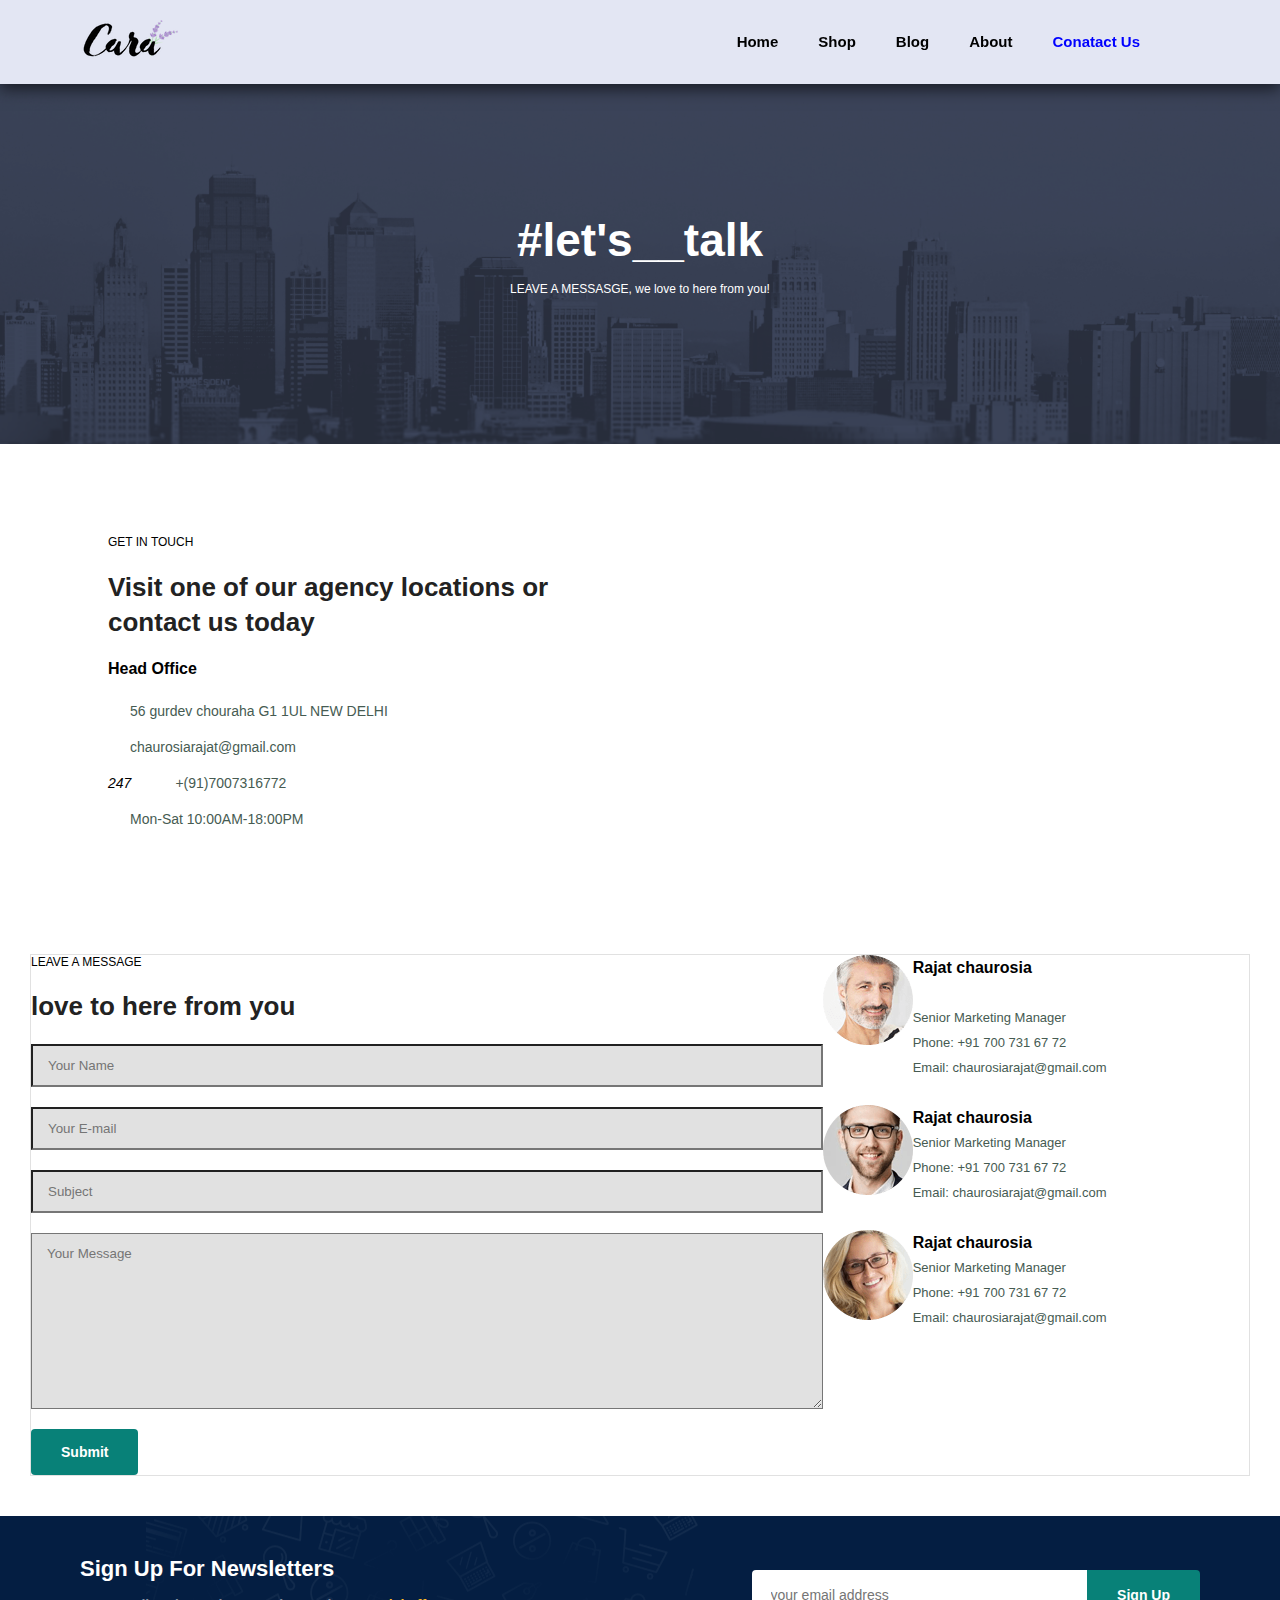
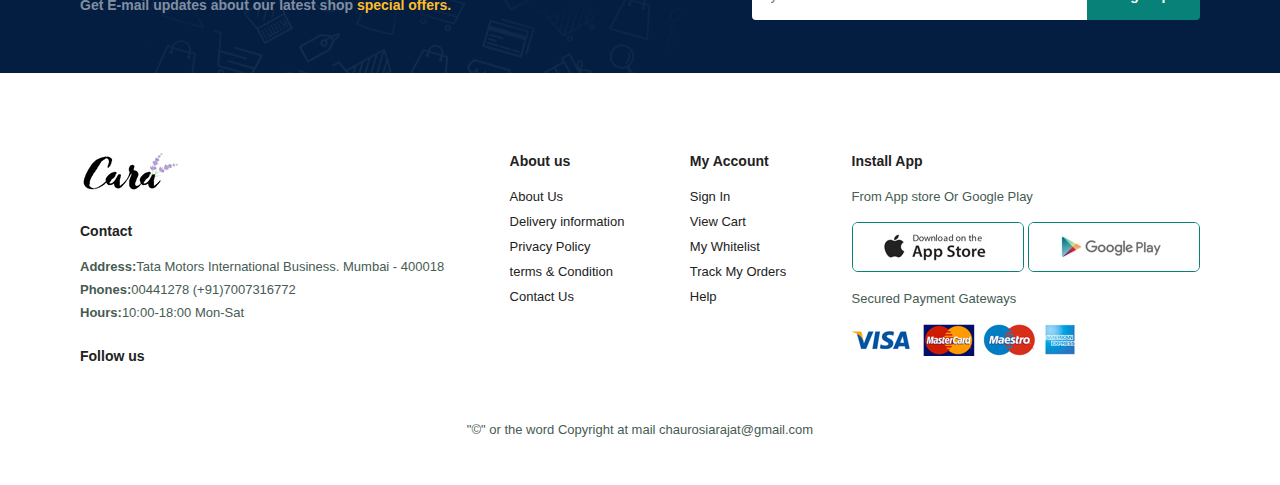
<file: contact.html>
<!DOCTYPE html>
<html lang="en">
<head>
    <meta charset="UTF-8">
    <meta name="viewport" content="width=device-width, initial-scale=1.0">
    <title>Document</title>
    <link rel="stylesheet" href="https://cdnjs.cloudflare.com/ajax/libs/font-awesome/6.4.2/css/all.min.css" integrity="sha512-z3gLpd7yknf1YoNbCzqRKc4qyor8gaKU1qmn+CShxbuBusANI9QpRohGBreCFkKxLhei6S9CQXFEbbKuqLg0DA==" crossorigin="anonymous" referrerpolicy="no-referrer" />
    <link rel="stylesheet" href="style.css">
</head>
<body>
    <!-- create nav bar -->
    <section id="header">
        <a href="#"><img src="images/logo.png"  class="logo"/ alt="logo"></a>

        <div>
            <ul id="navbar">
                <li><a  href="index.html">Home</a></li>
                <li><a  href="shop.html">Shop</a></li>
                <li><a  href="blog.html">Blog</a></li>
                <li><a  href="about.html">About</a></li>
                <li><a class="active" href="contact.html">Conatact Us</a></li>
                <li><a id="lg-bag" href="cart.html"><i class="fa-solid fa-bag-shopping"></i></a></li>
                <a href="#" id="close"<i class="fa-solid fa-xmark"></i></a>
            </ul>
            <div id="mobile">
           
                <a href="cart.html"><i class="fa-solid fa-bag-shopping"></i></a>
                <i id="bar" class="fas fa-outdent"></i>
            </div>
        </div>
    </section>

<!-- create hero section -->

<section id="page-header" class="about-header">

    <h2>#let's__talk</h2>
    
    <p>LEAVE A MESSASGE, we love to here from you!</p>
</section>


<section id="contact-details" class="section-p1">
    <div class="details">
        <span>GET IN TOUCH</span>
        <h2>Visit one of our agency locations or contact us today </h2>
        <h3>Head Office</h3>

        <div>
            <li>
                <i class="fa-solid fa-shop"></i>
                <p>56 gurdev chouraha G1 1UL NEW DELHI</p>
            </li>
        </div>

        <div>
            <li>
                <i class="fa-solid fa-envelope"></i>
                <p>chaurosiarajat@gmail.com</p>
            </li>
 
        </div>

        <div>
            <li>
                <i class="fa-solid fa-phone"> 24<i class="fa-solid fa-xmark">7</i></i>
                <p>+(91)7007316772</p>
            </li>
        </div>

        <div>
            <li>
                <i class="fa-solid fa-clock"></i>
                <p>Mon-Sat 10:00AM-18:00PM</p>
            </li>
        </div>
    </div>
    <div class="map">
        <iframe src="https://www.google.com/maps/embed?pb=!1m18!1m12!1m3!1d28567.116121165116!2d80.2485361108398!3d26.491502000000015!2m3!1f0!2f0!3f0!3m2!1i1024!2i768!4f13.1!3m3!1m2!1s0x399c3823acdec5bf%3A0xcae7039fcff194ed!2sGurudev%20Chauraha!5e0!3m2!1sen!2sin!4v1695901792955!5m2!1sen!2sin" width="600" height="450"  style="border:0;" allowfullscreen="" loading="lazy" referrerpolicy="no-referrer-when-downgrade"></iframe>
    </div>
</section>

<section id="form-details">
    <form action="">
        <span>LEAVE A MESSAGE</span>
        <h2>love to here from you</h2>
        <input type="name" placeholder="Your Name" />
        <input type="emal" placeholder="Your E-mail" />
        <input type="name" placeholder="Subject" />
        <textarea id="" name="" rows="10" cols="30" placeholder="Your Message"></textarea>
        <button class="normal">Submit</button>
    </form>

     <div class="pepole">
        <div>
            <img src="images/people/1.png" />
            <p><span>Rajat chaurosia</span><br/>Senior Marketing Manager<br/>Phone: +91 700 731 67 72
            <br/>Email: chaurosiarajat@gmail.com</p>
        </div>
        <div>
            <img src="images/people/2.png" />
            <p><span>Rajat chaurosia</span>Senior Marketing Manager<br/>Phone: +91 700 731 67 72
            <br/>Email: chaurosiarajat@gmail.com</p>
        </div>
        <div>
            <img src="images/people/3.png" />
            <p><span>Rajat chaurosia</span>Senior Marketing Manager<br/>Phone: +91 700 731 67 72
            <br/>Email: chaurosiarajat@gmail.com</p>
        </div>
     </div>
</section>

<section id="newsletter" class="section-p1 section-m1" >
    <div class="newstext">
        <h4>Sign Up For Newsletters</h4>
        <p>Get E-mail updates about our latest shop <span>special offers.</span></p>
    </div>
    <div class="form">
        <input type='text' placeholder="your email address"/>
        <button class="normal">Sign Up</button>
    </div>
</section>

<footer class="section-p1">
    <div class="col">
    <img  class="logo" src="images/logo.png" alt=""/>
  <h4>Contact</h4>
  <p> <strong>Address:</strong>Tata Motors International Business. Mumbai - 400018</p>
  <p> <strong>Phones:</strong>00441278 (+91)7007316772</p>
  <p> <strong>Hours:</strong>10:00-18:00 Mon-Sat</p>
  <div class="follow" >
    <h4>Follow us</h4>
    <div class="icon">
        <i class="fa-brands fa-facebook-f"></i>
        <i class="fa-brands fa-twitter"></i>
        <i class="fa-brands fa-instagram"></i>
        <i class="fa-brands fa-pinterest-p"></i>
        <i class="fa-brands fa-youtube"></i>
    </div>
</div>
    </div>

  
    <div class="col">
        <h4>About us</h4>
        <a href="#">About Us</a>
        <a href="#">Delivery information</a>
        <a href="#">Privacy Policy</a>
        <a href="#">terms & Condition</a>
        <a href="#">Contact Us</a>
    </div>
    <div class="col">
        <h4>My Account</h4>
        <a href="#">Sign In</a>
        <a href="#">View Cart</a>
        <a href="#">My Whitelist</a>
        <a href="#">Track My Orders</a>
        <a href="#">Help</a>
    </div>

     <div class="col install">
        <h4>Install App</h4>
        <p>From App store Or Google Play</p>
        <div class="row">
            <img src="images/pay/app.jpg" alt=""/>
            <img src="images/pay/play.jpg" alt=""/>
            <p>Secured Payment Gateways</p>
        </div>
        <img src="images/pay/pay.png" alt=""/>
     </div> 

     <div class="copyright">
        <p>"©" or the word Copyright at mail chaurosiarajat@gmail.com</p>
     </div>


     

</footer>

<script src="script.js"></script>
</body>
</html>
</file>
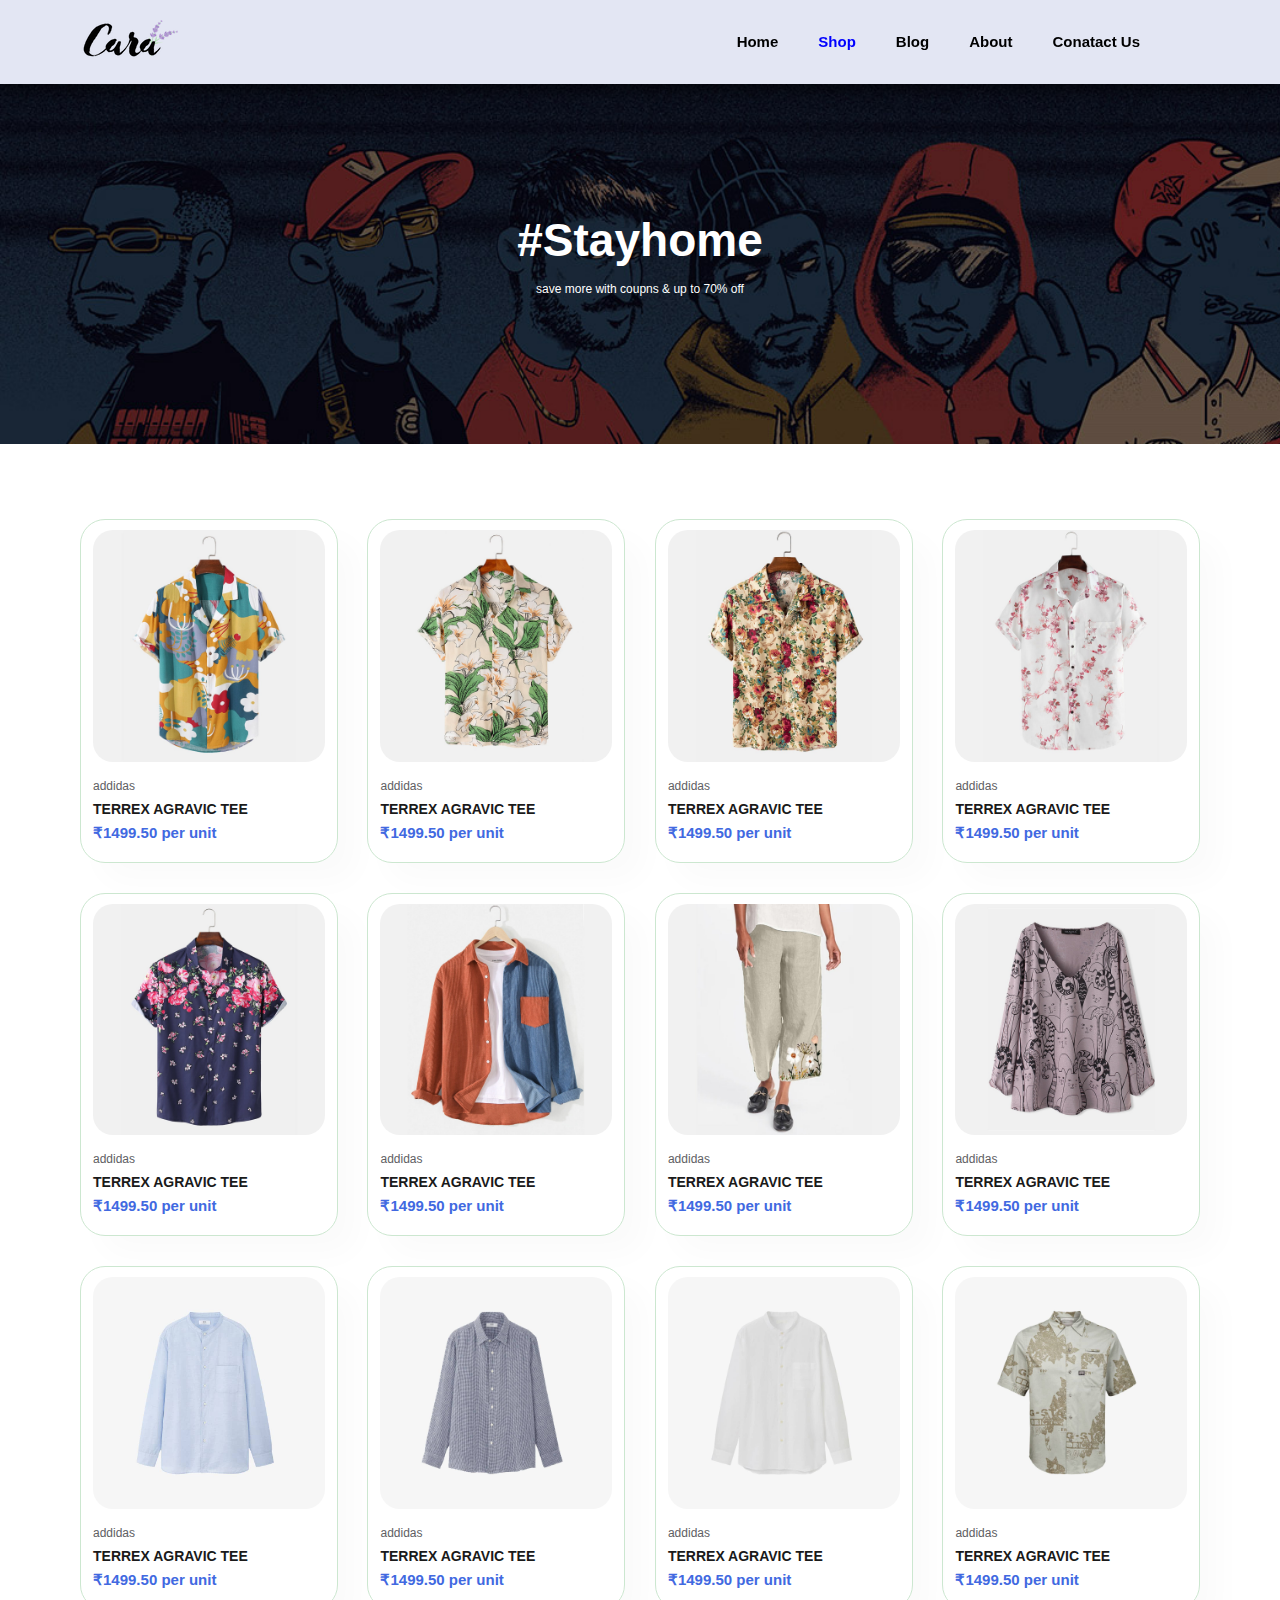
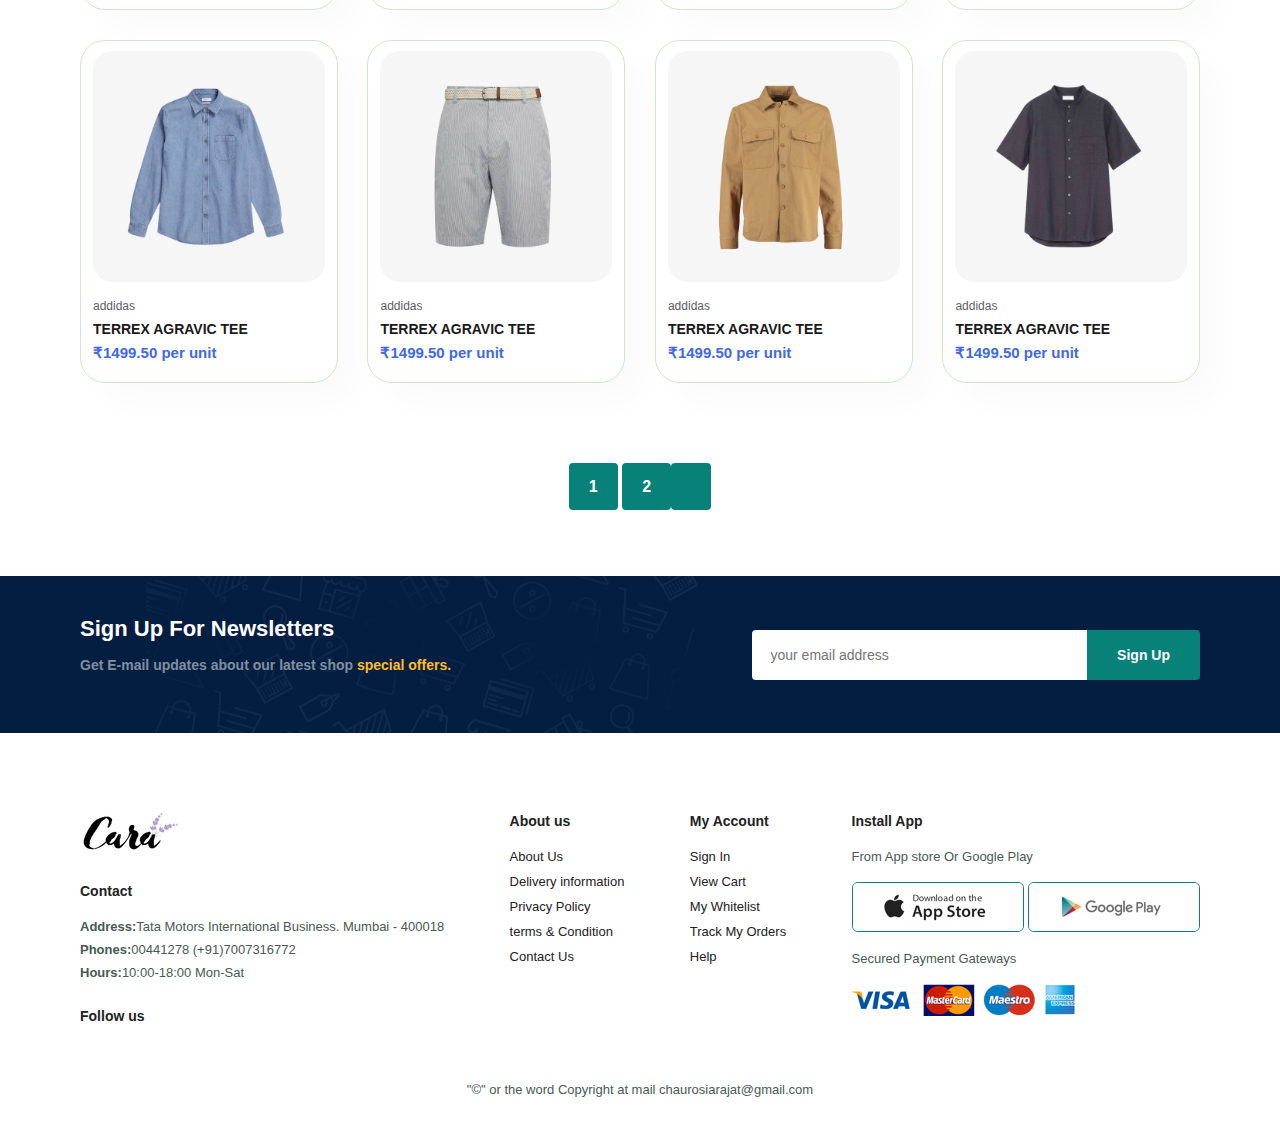
<file: shop.html>
<!DOCTYPE html>
<html lang="en">
<head>
    <meta charset="UTF-8">
    <meta name="viewport" content="width=device-width, initial-scale=1.0">
    <title>Document</title>
    <link rel="stylesheet" href="https://cdnjs.cloudflare.com/ajax/libs/font-awesome/6.4.2/css/all.min.css" integrity="sha512-z3gLpd7yknf1YoNbCzqRKc4qyor8gaKU1qmn+CShxbuBusANI9QpRohGBreCFkKxLhei6S9CQXFEbbKuqLg0DA==" crossorigin="anonymous" referrerpolicy="no-referrer" />
    <link rel="stylesheet" href="style.css">
</head>
<body>
    <!-- create nav bar -->
    <section id="header">
        <a href="#"><img src="images/logo.png"  class="logo"/ alt="logo"></a>

        <div>
            <ul id="navbar">
                <li><a  href="index.html">Home</a></li>
                <li><a class="active" href="shop.html">Shop</a></li>
                <li><a href="blog.html">Blog</a></li>
                <li><a href="about.html">About</a></li>
                <li><a href="contact.html">Conatact Us</a></li>
                <li><a id="lg-bag" href="cart.html"><i class="fa-solid fa-bag-shopping"></i></a></li>
                <a href="#" id="close"<i class="fa-solid fa-xmark"></i></a>
            </ul>
            <div id="mobile">
           
                <a href="cart.html"><i class="fa-solid fa-bag-shopping"></i></a>
                <i id="bar" class="fas fa-outdent"></i>
            </div>
        </div>
    </section>

<!-- create hero section -->

<section id="page-header">

    <h2>#Stayhome</h2>
    
    <p>save more with coupns & up to 70% off</p>
   


</section>




<section id="product1" class="section-p1">
   
    <div class="pro-container" >
        <div class="pro" onclick="window.location.href='sproduct.html'">
            <img src="images/products/f1.jpg" alt=""/>
            <div class="des">
             <span>addidas</span>
             <h5>TERREX AGRAVIC TEE</h5>
             <div class="star">
                <i class="fas fa-star"></i>
                <i class="fas fa-star"></i>
                <i class="fas fa-star"></i>
                <i class="fas fa-star"></i>
                <i class="fas fa-star"></i>                
              </div>
             <h4>₹1499.50 per unit</h4>
         </div>
            <a href="#"><i class="fa-solid fa-cart-shopping "></i></a>
        </div>
        <div class="pro">
            <img src="images/products/f2.jpg" alt=""/>
            <div class="des">
             <span>addidas</span>
             <h5>TERREX AGRAVIC TEE</h5>
             <div class="star">
                <i class="fas fa-star"></i>
                <i class="fas fa-star"></i>
                <i class="fas fa-star"></i>
                <i class="fas fa-star"></i>
                <i class="fas fa-star"></i>                
              </div>
             <h4>₹1499.50 per unit</h4>
         </div>
            <a href="#"><i class="fa-solid fa-cart-shopping "></i></a>
        </div>
        <div class="pro">
            <img src="images/products/f3.jpg" alt=""/>
            <div class="des">
             <span>addidas</span>
             <h5>TERREX AGRAVIC TEE</h5>
             <div class="star">
                <i class="fas fa-star"></i>
                <i class="fas fa-star"></i>
                <i class="fas fa-star"></i>
                <i class="fas fa-star"></i>
                <i class="fas fa-star"></i>                
              </div>
             <h4>₹1499.50 per unit</h4>
         </div>
            <a href="#"><i class="fa-solid fa-cart-shopping "></i></a>
        </div>
        <div class="pro">
            <img src="images/products/f4.jpg" alt=""/>
            <div class="des">
             <span>addidas</span>
             <h5>TERREX AGRAVIC TEE</h5>
             <div class="star">
                <i class="fas fa-star"></i>
                <i class="fas fa-star"></i>
                <i class="fas fa-star"></i>
                <i class="fas fa-star"></i>
                <i class="fas fa-star"></i>                
              </div>
             <h4>₹1499.50 per unit</h4>
         </div>
            <a href="#"><i class="fa-solid fa-cart-shopping "></i></a>
        </div>
        <div class="pro">
            <img src="images/products/f5.jpg" alt=""/>
            <div class="des">
             <span>addidas</span>
             <h5>TERREX AGRAVIC TEE</h5>
             <div class="star">
                <i class="fas fa-star"></i>
                <i class="fas fa-star"></i>
                <i class="fas fa-star"></i>
                <i class="fas fa-star"></i>
                <i class="fas fa-star"></i>                
              </div>
             <h4>₹1499.50 per unit</h4>
         </div>
            <a href="#"><i class="fa-solid fa-cart-shopping "></i></a>
        </div>
        <div class="pro">
            <img src="images/products/f6.jpg" alt=""/>
            <div class="des">
             <span>addidas</span>
             <h5>TERREX AGRAVIC TEE</h5>
             <div class="star">
                <i class="fas fa-star"></i>
                <i class="fas fa-star"></i>
                <i class="fas fa-star"></i>
                <i class="fas fa-star"></i>
                <i class="fas fa-star"></i>                
              </div>
             <h4>₹1499.50 per unit</h4>
         </div>
            <a href="#"><i class="fa-solid fa-cart-shopping "></i></a>
        </div>
        <div class="pro">
            <img src="images/products/f7.jpg" alt=""/>
            <div class="des">
             <span>addidas</span>
             <h5>TERREX AGRAVIC TEE</h5>
             <div class="star">
                <i class="fas fa-star"></i>
                <i class="fas fa-star"></i>
                <i class="fas fa-star"></i>
                <i class="fas fa-star"></i>
                <i class="fas fa-star"></i>                
              </div>
             <h4>₹1499.50 per unit</h4>
         </div>
            <a href="#"><i class="fa-solid fa-cart-shopping "></i></a>
        </div>
        <div class="pro">
            <img src="images/products/f8.jpg" alt=""/>
            <div class="des">
             <span>addidas</span>
             <h5>TERREX AGRAVIC TEE</h5>
             <div class="star">
                <i class="fas fa-star"></i>
                <i class="fas fa-star"></i>
                <i class="fas fa-star"></i>
                <i class="fas fa-star"></i>
                <i class="fas fa-star"></i>                
              </div>
             <h4>₹1499.50 per unit</h4>
         </div>
            <a href="#"><i class="fa-solid fa-cart-shopping "></i></a>
        </div>
   
        <div class="pro">
            <img src="images/products/n1.jpg" alt=""/>
            <div class="des">
             <span>addidas</span>
             <h5>TERREX AGRAVIC TEE</h5>
             <div class="star">
                <i class="fas fa-star"></i>
                <i class="fas fa-star"></i>
                <i class="fas fa-star"></i>
                <i class="fas fa-star"></i>
                <i class="fas fa-star"></i>                
              </div>
             <h4>₹1499.50 per unit</h4>
         </div>
            <a href="#"><i class="fa-solid fa-cart-shopping "></i></a>
        </div>
        <div class="pro">
            <img src="images/products/n2.jpg" alt=""/>
            <div class="des">
             <span>addidas</span>
             <h5>TERREX AGRAVIC TEE</h5>
             <div class="star">
                <i class="fas fa-star"></i>
                <i class="fas fa-star"></i>
                <i class="fas fa-star"></i>
                <i class="fas fa-star"></i>
                <i class="fas fa-star"></i>                
              </div>
             <h4>₹1499.50 per unit</h4>
         </div>
            <a href="#"><i class="fa-solid fa-cart-shopping "></i></a>
        </div>
        <div class="pro">
            <img src="images/products/n3.jpg" alt=""/>
            <div class="des">
             <span>addidas</span>
             <h5>TERREX AGRAVIC TEE</h5>
             <div class="star">
                <i class="fas fa-star"></i>
                <i class="fas fa-star"></i>
                <i class="fas fa-star"></i>
                <i class="fas fa-star"></i>
                <i class="fas fa-star"></i>                
              </div>
             <h4>₹1499.50 per unit</h4>
         </div>
            <a href="#"><i class="fa-solid fa-cart-shopping "></i></a>
        </div>
        <div class="pro">
            <img src="images/products/n4.jpg" alt=""/>
            <div class="des">
             <span>addidas</span>
             <h5>TERREX AGRAVIC TEE</h5>
             <div class="star">
                <i class="fas fa-star"></i>
                <i class="fas fa-star"></i>
                <i class="fas fa-star"></i>
                <i class="fas fa-star"></i>
                <i class="fas fa-star"></i>                
              </div>
             <h4>₹1499.50 per unit</h4>
         </div>
            <a href="#"><i class="fa-solid fa-cart-shopping "></i></a>
        </div>
        <div class="pro">
            <img src="images/products/n5.jpg" alt=""/>
            <div class="des">
             <span>addidas</span>
             <h5>TERREX AGRAVIC TEE</h5>
             <div class="star">
                <i class="fas fa-star"></i>
                <i class="fas fa-star"></i>
                <i class="fas fa-star"></i>
                <i class="fas fa-star"></i>
                <i class="fas fa-star"></i>                
              </div>
             <h4>₹1499.50 per unit</h4>
         </div>
            <a href="#"><i class="fa-solid fa-cart-shopping "></i></a>
        </div>
        <div class="pro">
            <img src="images/products/n6.jpg" alt=""/>
            <div class="des">
             <span>addidas</span>
             <h5>TERREX AGRAVIC TEE</h5>
             <div class="star">
                <i class="fas fa-star"></i>
                <i class="fas fa-star"></i>
                <i class="fas fa-star"></i>
                <i class="fas fa-star"></i>
                <i class="fas fa-star"></i>                
              </div>
             <h4>₹1499.50 per unit</h4>
         </div>
            <a href="#"><i class="fa-solid fa-cart-shopping "></i></a>
        </div>
        <div class="pro">
            <img src="images/products/n7.jpg" alt=""/>
            <div class="des">
             <span>addidas</span>
             <h5>TERREX AGRAVIC TEE</h5>
             <div class="star">
                <i class="fas fa-star"></i>
                <i class="fas fa-star"></i>
                <i class="fas fa-star"></i>
                <i class="fas fa-star"></i>
                <i class="fas fa-star"></i>                
              </div>
             <h4>₹1499.50 per unit</h4>
         </div>
            <a href="#"><i class="fa-solid fa-cart-shopping "></i></a>
        </div>
        <div class="pro">
            <img src="images/products/n8.jpg" alt=""/>
            <div class="des">
             <span>addidas</span>
             <h5>TERREX AGRAVIC TEE</h5>
             <div class="star">
                <i class="fas fa-star"></i>
                <i class="fas fa-star"></i>
                <i class="fas fa-star"></i>
                <i class="fas fa-star"></i>
                <i class="fas fa-star"></i>                
              </div>
             <h4>₹1499.50 per unit</h4>
         </div>
            <a href="#"><i class="fa-solid fa-cart-shopping "></i></a>
        </div>
   
    </div>
</section>


  <section id="pagenation" class="section-p1">
    <a href="#">1</a>
    <a href="#">2</a>
    <a href="#"><i class="fa-solid fa-right-long"></i></a>
  </section>

<section id="newsletter" class="section-p1 section-m1" >
    <div class="newstext">
        <h4>Sign Up For Newsletters</h4>
        <p>Get E-mail updates about our latest shop <span>special offers.</span></p>
    </div>
    <div class="form">
        <input type='text' placeholder="your email address"/>
        <button class="normal">Sign Up</button>
    </div>
</section>

<footer class="section-p1">
    <div class="col">
    <img  class="logo" src="images/logo.png" alt=""/>
  <h4>Contact</h4>
  <p> <strong>Address:</strong>Tata Motors International Business. Mumbai - 400018</p>
  <p> <strong>Phones:</strong>00441278 (+91)7007316772</p>
  <p> <strong>Hours:</strong>10:00-18:00 Mon-Sat</p>
  <div class="follow" >
    <h4>Follow us</h4>
    <div class="icon">
        <i class="fa-brands fa-facebook-f"></i>
        <i class="fa-brands fa-twitter"></i>
        <i class="fa-brands fa-instagram"></i>
        <i class="fa-brands fa-pinterest-p"></i>
        <i class="fa-brands fa-youtube"></i>
    </div>
</div>
    </div>

  
    <div class="col">
        <h4>About us</h4>
        <a href="#">About Us</a>
        <a href="#">Delivery information</a>
        <a href="#">Privacy Policy</a>
        <a href="#">terms & Condition</a>
        <a href="#">Contact Us</a>
    </div>
    <div class="col">
        <h4>My Account</h4>
        <a href="#">Sign In</a>
        <a href="#">View Cart</a>
        <a href="#">My Whitelist</a>
        <a href="#">Track My Orders</a>
        <a href="#">Help</a>
    </div>

     <div class="col install">
        <h4>Install App</h4>
        <p>From App store Or Google Play</p>
        <div class="row">
            <img src="images/pay/app.jpg" alt=""/>
            <img src="images/pay/play.jpg" alt=""/>
            <p>Secured Payment Gateways</p>
        </div>
        <img src="images/pay/pay.png" alt=""/>
     </div> 

     <div class="copyright">
        <p>"©" or the word Copyright at mail chaurosiarajat@gmail.com</p>
     </div>

</footer>

<script src="script.js"></script>
</body>
</html>
</file>
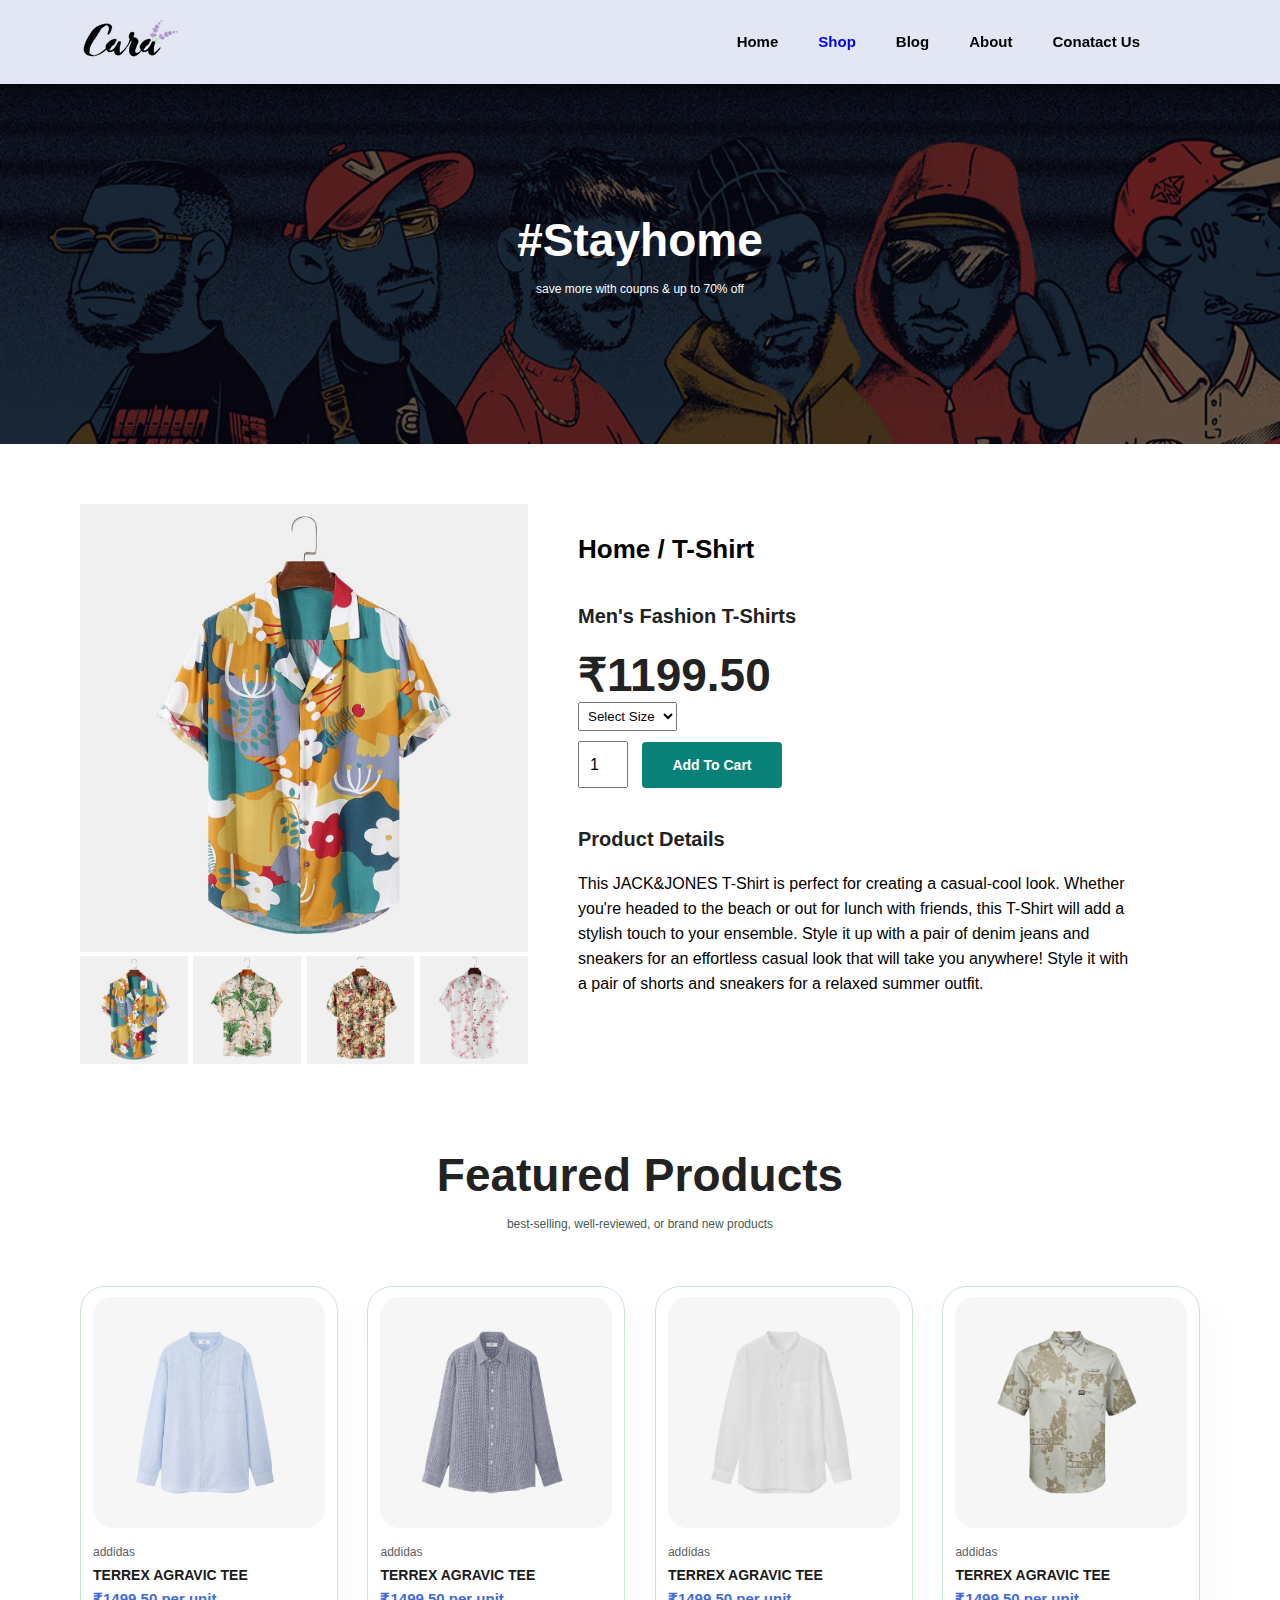
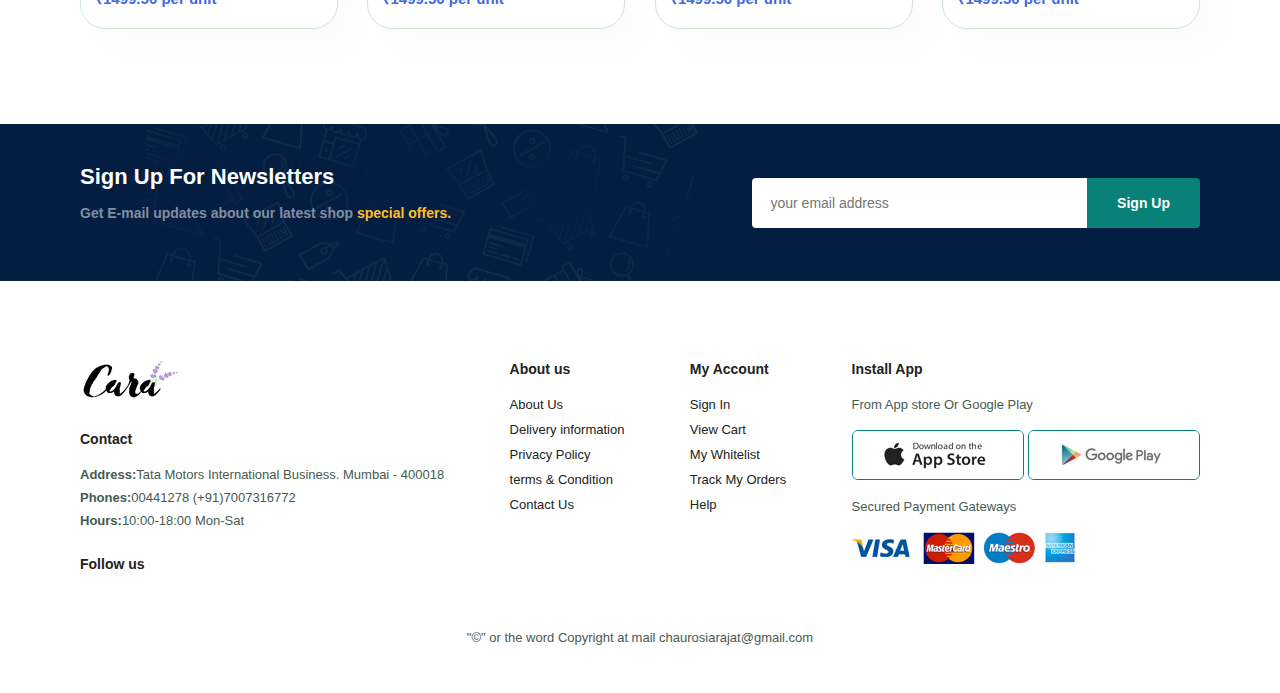
<file: sproduct.html>
<!DOCTYPE html>
<html lang="en">
<head>
    <meta charset="UTF-8">
    <meta name="viewport" content="width=device-width, initial-scale=1.0">
    <title>Document</title>
    <link rel="stylesheet" href="https://cdnjs.cloudflare.com/ajax/libs/font-awesome/6.4.2/css/all.min.css" integrity="sha512-z3gLpd7yknf1YoNbCzqRKc4qyor8gaKU1qmn+CShxbuBusANI9QpRohGBreCFkKxLhei6S9CQXFEbbKuqLg0DA==" crossorigin="anonymous" referrerpolicy="no-referrer" />
    <link rel="stylesheet" href="style.css">
</head>
<body>
    <!-- create nav bar -->
    <section id="header">
        <a href="#"><img src="images/logo.png"  class="logo"/ alt="logo"></a>

        <div>
            <ul id="navbar">
                <li><a  href="index.html">Home</a></li>
                <li><a class="active" href="shop.html">Shop</a></li>
                <li><a href="blog.html">Blog</a></li>
                <li><a href="about.html">About</a></li>
                <li><a href="contact.html">Conatact Us</a></li>
                <li><a id="lg-bag" href="cart.html"><i class="fa-solid fa-bag-shopping"></i></a></li>
                <a href="#" id="close"<i class="fa-solid fa-xmark"></i></a>
            </ul>
            <div id="mobile">
           
                <a href="cart.html"><i class="fa-solid fa-bag-shopping"></i></a>
                <i id="bar" class="fas fa-outdent"></i>
            </div>
        </div>
    </section>

<!-- create hero section -->

<section id="page-header">

    <h2>#Stayhome</h2>
    
    <p>save more with coupns & up to 70% off</p>
   </section>

   <section id="prodetail" class="section-p1">
    <div class="single-pro-image">
        <img src="images/products/f1.jpg" width="100%" id="main-img" alt=""/>
        <div class="small-img-group">
            <div class="small-img-col">
                <img src="images/products/f1.jpg" width="100%" class="small-img" alt=""/>
            </div>
            <div class="small-img-col">
                <img src="images/products/f2.jpg" width="100%" class="small-img" alt=""/>
            </div>
            <div class="small-img-col">
                <img src="images/products/f3.jpg" width="100%" class="small-img" alt=""/>
            </div>
            <div class="small-img-col">
                <img src="images/products/f4.jpg" width="100%" class="small-img" alt=""/>
            </div>         
          </div>
          </div>
     
           <div class="single-pro-detail">
            <h6>Home / T-Shirt</h6>
            <h4>Men's Fashion T-Shirts</h4>
              <h2>₹1199.50</h2>
              <select>
                <option>Select Size</option>
                <option>XXL</option>
                <option>XL</option>
                <option>L</option>
                <option>M</option>
                <option>S</option>
                <option>XS</option>
              </select>
              <input type="number" value="1" min="1">
              <button class="normal">Add To Cart</button>
              <h4>Product Details</h4>
           <span>This JACK&JONES T-Shirt is perfect for creating a casual-cool look.
                 Whether you're headed to the beach or out for lunch with friends, 
                 this T-Shirt will add a stylish touch to your ensemble. Style it up with a pair 
                 of denim jeans and sneakers for an effortless casual look that will take you anywhere!
                 Style it with a pair of shorts and sneakers for a relaxed summer outfit.</span>
           </div>
   </section>

   <section id="product1" class="section-p1">
    <h2>Featured Products</h2>
    <p> best-selling, well-reviewed, or brand new products </p>
    <div class="pro-container">
        <div class="pro">
            <img src="images/products/n1.jpg" alt=""/>
            <div class="des">
             <span>addidas</span>
             <h5>TERREX AGRAVIC TEE</h5>
             <div class="star">
                <i class="fas fa-star"></i>
                <i class="fas fa-star"></i>
                <i class="fas fa-star"></i>
                <i class="fas fa-star"></i>
                <i class="fas fa-star"></i>                
              </div>
             <h4>₹1499.50 per unit</h4>
         </div>
            <a href="#"><i class="fa-solid fa-cart-shopping "></i></a>
        </div>
        <div class="pro">
            <img src="images/products/n2.jpg" alt=""/>
            <div class="des">
             <span>addidas</span>
             <h5>TERREX AGRAVIC TEE</h5>
             <div class="star">
                <i class="fas fa-star"></i>
                <i class="fas fa-star"></i>
                <i class="fas fa-star"></i>
                <i class="fas fa-star"></i>
                <i class="fas fa-star"></i>                
              </div>
             <h4>₹1499.50 per unit</h4>
         </div>
            <a href="#"><i class="fa-solid fa-cart-shopping "></i></a>
        </div>
        <div class="pro">
            <img src="images/products/n3.jpg" alt=""/>
            <div class="des">
             <span>addidas</span>
             <h5>TERREX AGRAVIC TEE</h5>
             <div class="star">
                <i class="fas fa-star"></i>
                <i class="fas fa-star"></i>
                <i class="fas fa-star"></i>
                <i class="fas fa-star"></i>
                <i class="fas fa-star"></i>                
              </div>
             <h4>₹1499.50 per unit</h4>
         </div>
            <a href="#"><i class="fa-solid fa-cart-shopping "></i></a>
        </div>
        <div class="pro">
            <img src="images/products/n4.jpg" alt=""/>
            <div class="des">
             <span>addidas</span>
             <h5>TERREX AGRAVIC TEE</h5>
             <div class="star">
                <i class="fas fa-star"></i>
                <i class="fas fa-star"></i>
                <i class="fas fa-star"></i>
                <i class="fas fa-star"></i>
                <i class="fas fa-star"></i>                
              </div>
             <h4>₹1499.50 per unit</h4>
         </div>
            <a href="#"><i class="fa-solid fa-cart-shopping "></i></a>
        </div>
    </div>
</section>


<section id="newsletter" class="section-p1 section-m1" >
    <div class="newstext">
        <h4>Sign Up For Newsletters</h4>
        <p>Get E-mail updates about our latest shop <span>special offers.</span></p>
    </div>
    <div class="form">
        <input type='text' placeholder="your email address"/>
        <button class="normal">Sign Up</button>
    </div>
</section>

<footer class="section-p1">
    <div class="col">
    <img  class="logo" src="images/logo.png" alt=""/>
  <h4>Contact</h4>
  <p> <strong>Address:</strong>Tata Motors International Business. Mumbai - 400018</p>
  <p> <strong>Phones:</strong>00441278 (+91)7007316772</p>
  <p> <strong>Hours:</strong>10:00-18:00 Mon-Sat</p>
  <div class="follow" >
    <h4>Follow us</h4>
    <div class="icon">
        <i class="fa-brands fa-facebook-f"></i>
        <i class="fa-brands fa-twitter"></i>
        <i class="fa-brands fa-instagram"></i>
        <i class="fa-brands fa-pinterest-p"></i>
        <i class="fa-brands fa-youtube"></i>
    </div>
</div>
    </div>

  
    <div class="col">
        <h4>About us</h4>
        <a href="#">About Us</a>
        <a href="#">Delivery information</a>
        <a href="#">Privacy Policy</a>
        <a href="#">terms & Condition</a>
        <a href="#">Contact Us</a>
    </div>
    <div class="col">
        <h4>My Account</h4>
        <a href="#">Sign In</a>
        <a href="#">View Cart</a>
        <a href="#">My Whitelist</a>
        <a href="#">Track My Orders</a>
        <a href="#">Help</a>
    </div>

     <div class="col install">
        <h4>Install App</h4>
        <p>From App store Or Google Play</p>
        <div class="row">
            <img src="images/pay/app.jpg" alt=""/>
            <img src="images/pay/play.jpg" alt=""/>
            <p>Secured Payment Gateways</p>
        </div>
        <img src="images/pay/pay.png" alt=""/>
     </div> 

     <div class="copyright">
        <p>"©" or the word Copyright at mail chaurosiarajat@gmail.com</p>
     </div>

</footer>

<script>
    let mainImg=document.getElementById('main-img');
    let smallImg=document.getElementsByClassName('small-img');
    smallImg[0].onclick=function(){
        mainImg.src=smallImg[0].src;
    }
   
    smallImg[1].onclick=function(){
        mainImg.src=smallImg[1].src;
    }

    smallImg[2].onclick=function(){
        mainImg.src=smallImg[2].src;
    }

    smallImg[3].onclick=function(){
        mainImg.src=smallImg[3].src;
    }

</script>

<script src="script.js"></script>
</body>
</html>
</file>
<file: style.css>
*{
    margin: 0;
    padding: 0;
    box-sizing: border-box;
    font-family: 'Spartan',sans-serif;
}

h1{
    font-size: 50px;
    line-height: 64px;
    color: #222;
}

h2{
    font-size: 46px;
    line-height: 54px;
    color: #222;
}

h4{
    font-size: 20px;
    color: #222;
}

h6{
    font-weight: 700;
    font-size: 12px;
}

p{
    font-size: 12px;
    color: #465b52;
    margin: 15px 0 20px 0;
}

.section-p1{
    padding: 40px 80px;
}

.section-m1{
    margin: 40px 0;
}

button.normal{
    font-size: 14px;
    font-weight: 600;
    padding: 15px 30px;
    color: black;
    background-color: white;
    border-radius: 4px;
    cursor: pointer;
    border: none;
    outline: none;
    transition: 0.2s ;
}

button.white{
    font-size: 13px;
    font-weight: 600;
    padding: 11px 18px;
    color:#fff;
    background-color: transparent;
    cursor: pointer;
    border: 1px solid #fff;
    outline: none;
    transition: 0.2s ;
}

body{
    width: 100%;
}


/* header */
#header{
    display: flex;
    align-items: center;
    justify-content: space-between;
    padding: 20px 80px;
    background-color: #E3E6F3;
    box-shadow: 0 5px 15px rgba(0,0,0,0.6);
    z-index: 999;
    position: sticky;
    top: 0;
    left: 0;

}

#navbar{
    display: flex;
    align-items: center;
    justify-content: center;
}

#navbar li{
    list-style: none;
    padding: 0px 20px;
    position: relative;
}

#navbar li a{
    text-decoration: none;
    font-size: 15px;
    font-weight: 600;
    color: black;
    transition: 0.3s ease;
}


#navbar li a:hover,
#navbar li a.active{
    cursor: pointer;
    color: blue;

}


#navbar li a.active::after,
#navbar li a:hover::after{
    content: "";
    width: 30%;
    height: 2px;
    color: blue;
    position: absolute;
    bottom: -4px;
    left: 20px;
}

#mobile{
    display: none;
    align-items: center;
}

#close{
    display: none;
}
/* home */

#hero{
    background-image: url('images/hero4.png');
    width: 100%;
    height: 90vh;
    background-size: cover;
    background-position: top 25% right 0;
    padding: 0 80px;
    display: flex;
    flex-direction: column;
    align-items: flex-start;
    justify-content: center;
}

#hero h6{
    padding: 15px;
}

#hero h1{
    color: darkcyan;
}

#hero button{
    background-image: url('images/button.png');
    background-color: transparent;
    color: #088178;
    padding: 14px 80px 14px 65px;
    background-repeat: no-repeat;
    font-size: 15px;
    cursor: pointer;
}

/* feature */

#feature{
    display: flex;
    align-items: center;
    justify-content: space-between;
    flex-wrap: wrap;
}

#feature .fe-box{
    width: 180px;
    text-align: center;
    padding: 25px 15px;
    box-shadow: 20px 20px 34px rgba(0, 0, 0, 0.03);
    border: 1px solid #cce7d0;
    border-radius: 4px;
    margin: 15px 0;
}


#feature .fe-box:nth-child(2) h6{
  background-color: #cdebbc;
}
#feature .fe-box:nth-child(3) h6{
    background-color: #d18ef2;
}
#feature .fe-box:nth-child(4) h6{
    background-color: #cdd4f8;
}
#feature .fe-box:nth-child(5) h6{
    background-color: #f6dbf6;
}
#feature .fe-box:nth-child(6) h6{
background-color: #fff2e5;
}

#feature .fe-box:hover{
    box-shadow: 10px 10px 54px rgba(70,62,221,0.1);
}

#feature .fe-box img{
    width: 100%;
    margin-bottom: 10px;
}

#feature .fe-box h6{
    padding: 9px 8px 6px 8px;
    display: inline-block;
    line-height: 1;
    border-radius: 4px;
    color: #088178;
    background-color: #fddde4;
}

/* product1 */

#product1{
    text-align: center;
    
   
} 

#product1 .pro-container{
    display: flex;
    justify-content: space-between;
    padding-top: 20px;
    flex-wrap: wrap;
    
}

#product1 .pro{
    width: 23%;
    min-width: 250px;
    padding:  10px 12px;
    border: 1px solid #cce7d0;
    border-radius: 25px;
    cursor: pointer;
    box-shadow: 20px 20px 30px rgba(0, 0, 0, 0.02);
    margin: 15px 0;
    transition: 0.2s ease;
   
}
#product1 .pro .des{
    text-align: start;
    padding: 10px 0;
}

#product1 .pro .des span{
    color:#606063;
    font-size: 12px;
}

#product1 .pro .des h5{
    padding-top: 7px;
    color: #1a1a1a;
    font-size: 14px;
}
#product1 .pro .des i{
    font-size: 12px;
    color: rgba(243,181,25);
}
#product1 .pro .des h4{
    padding-top: 7px;
    font-size: 15px;
    font-weight: 700;
    color: royalblue;
}

#product1 .pro .cart{
    width: 40px;
    height: 40px;
    line-height: 40px;
    border-radius: 50px;
    background-color: #e8f6fa;
    font-weight: 500;
    color: #088178;
    border: 1px solid #6e6e6e;
    position: absolute;
    bottom: 20px;
    right: 10px;
}



#product1 .pro:hover{
    box-shadow: 20px 20px 30px rgba(0, 0, 0, 0.06);
 
}
#product1 .pro img{
    width: 100%;
    border-radius: 20px;
}

/* Banner */

#banner{
    display: flex;
    flex-direction: column;
    justify-content: center;
    text-align: center;
    align-items: center;
    background-image: url("images/banner/b2.jpg");
    width: 100%;
    height: 40vh;
    background-size: cover;
    background-position:center;
}

#banner h4{
    color: white;
    font-size: 16px;
}

#banner h2{
    color: white;
    font-size: 30px;
    padding: 10px 0;
}

#banner h2 span{
    color:#ef3636;
}


#banner button:hover{
    background-color: #088178;
    color: #fff;
}


 /*sm-banner*/

 #sm-banner {
    display: flex;
    justify-content: space-between;
    flex-wrap: wrap;
 }

#sm-banner .banner-box{
    display: flex;
    flex-direction: column;
    justify-content: center;
    align-items: flex-start;
    background-image: url("images/banner/b17.jpg");
    width: 580px;
    height: 50vh;
    background-size: cover;
    background-position:center;
    padding: 30px;
}

#sm-banner .banner-box2{
    background-image: url("images/banner/b10.jpg");
}

#sm-banner h4{
    color: white;
    font-size: 20px;
    font-weight: 300;
}

#sm-banner h2{
    color: white;
    font-size: 28px;
    font-weight: 800;
}

#sm-banner span{
    color: white;
    font-size: 14px;
    font-weight: 500;
    padding-bottom: 15px;
}

#sm-banner .banner-box:hover button{
    background-color: #088178;
    border: 1px solid #088178;
}

#banner3{
display: flex;
justify-content: space-between;
flex-wrap: wrap;
padding: 0 80px;
}

#banner3 .banner-box {
    display: flex;
    flex-direction: column;
    justify-content: center;
    text-align: center;
    align-items: center;
    background-image: url("images/banner/b7.jpg");
    min-width: 30%;
    height: 30vh;
    background-size: cover;
    background-position:center;
    padding: 20px;
    margin-bottom: 20px;
}

#banner3 .banner-box2 {
    background-image: url("images/banner/b4.jpg");
}

#banner3 .banner-box3 {
    background-image: url("images/banner/b18.jpg");
}

#banner3 h2{
    color:#fff;
    font-weight: 900;
    font-size: 22px;
}

#banner3 h3{
    color:#ef3636;
    font-weight: 800;
    font-size: 15px;
}

/* newsletter */

 #newsletter{
    display: flex;
    justify-content: space-between;
    flex-wrap:wrap;
    align-items: center;
    background-image: url('images/banner/b14.png');
    background-repeat: no-repeat;
    background-position: 20%  30%;
    background-color: #041e42;
 }

 #newsletter h4{
    font-size: 22px;
    font-weight: 700;
    color: #fff;
 }

 #newsletter p{
    font-size: 14px;
    font-weight: 600;
    color: #818ea0;
 }
 
 #newsletter span{
    color: #ffbd27;
 }

#newsletter .form{
    display: flex;
   width: 40%;
}

 #newsletter input{
    height: 3.125rem;
    padding: 0 1.25em;
    font-size: 14px;
    width: 100%;
    border: 1px solid transparent;
    border-radius: 4px;
    outline: none;
    border-top-right-radius: 0;
    border-bottom-right-radius: 0;
}

#newsletter button{
    background-color: #088178;
    color: #fff;
    white-space: nowrap;
    border-top-left-radius: 0;
    border-bottom-left-radius: 0;
}

/* footer */

 footer{
    display: flex;
    flex-wrap: wrap;
    justify-content: space-between;
 }

 footer .col{
    display: flex;
    flex-direction: column;
    align-items: flex-start;
    margin-bottom: 20px;
 } 

 footer .logo{
    margin-bottom: 30px;
 }

 footer h4{
    font-size: 14px;
    padding-bottom: 20px;
 }

 footer p{
    font-size: 13px;
    margin: 0 0 8px 0;
 }

 footer a{
    font-size: 13px;
    text-decoration: none;
    color:#222;
    margin-bottom: 10px;
 }

  footer .follow{
    margin-top: 20px;
  }

  footer .follow i{
    color: #465b52;
    padding-right: 4px;
    cursor:pointer
  }

  footer .install .row img{
    border: 1px solid #088178;
    border-radius: 6px;
  }

  footer .install img{
    margin: 10px 0 15px 0;
  }

  
  footer .follow i:hover,
  footer a:hover{
    color: #088178;
  }

  footer .copyright{
    width: 100%;
    text-align: center;
  }

  

  /*shop page */

  #page-header{
    background-image: url('images/banner/b1.jpg');
    width: 100%;
    height: 40vh;
    background-size: cover;
    display:flex ;
    justify-content: center;
    text-align: center;
    flex-direction: column;
    padding: 14px;
  }


  #page-header h2,
  #page-header p{
    color: #fff;
  }
   
  #pagenation{
    text-align: center;
  }

  #pagenation a{
    text-decoration: none;
    background-color: #088178;
    padding: 15px 20px;
    border-radius: 4px;
    color: #fff;
    font-weight: 600;
  }

  #pagenation a i{
    font-size: 16px;
    font-weight: 600;
  }

  /* prodetail */
  
  #prodetail{
    display: flex;
    margin-top: 20px;
  }

   #prodetail .single-pro-image{
        width: 40%;
        margin-right: 50px;
   }
.small-img-group{
  display: flex;
  justify-content:space-between ;
   }

   .small-img-col{
    flex-basis: 24%;
    cursor: pointer;
   }

   
   #prodetail .single-pro-detail{
    width: 50%;
    padding-top: 30px;
   }

   
   #prodetail .single-pro-detail h4{
    padding: 40px 0 20px 0;
   }

   #prodetail .single-pro-detail h6{
     font-size: 26px
   }

   #prodetail .single-pro-detail select{
    display: block;
    padding: 5px 5px;
    margin-bottom: 10px;
   }

   #prodetail .single-pro-detail input{
    width: 50px;
    height: 47px;
    padding-left: 10px;
    font-size: 16px;
    margin-right: 10px;
   }  

   #prodetail .single-pro-detail input:focus{
     outline: none;
   }

   #prodetail .single-pro-detail button{
    background-color: #088178;
    color: #fff;
   }

   
   #prodetail .single-pro-detail span{
    line-height: 25px;
   }

   /*Block Page*/

   #page-header.blog-header{
     background-image: url('images/banner/b19.jpg');
   }

  #blog{
    padding: 150px 150px 0 150px ;
  }

  #blog .blog-box{
    display: flex;
    align-items: center;
    width: 100%;
    position: relative;
    padding-bottom: 90px;
  }

  #blog .blog-img{
    width: 50%;
    margin-right: 40px;
  }
  
  #blog img{
    width: 100%;
    height: 300px;
    object-fit: cover;
  }

  #blog .blog-detail{
    width: 50%;
  }

  
  #blog .blog-detail a{
    text-decoration: none;
    font-size: 11px;
    color: #000;
    font-weight: 700;
    position: relative;
    transition: 0.3s;
  }

  #blog .blog-detail a::after{
    content: "";
    width: 50%;
    height: 1px;
    background-color: #000;
    position: absolute;
    top: 4px;
    right: -60px;
  }
  
  #blog .blog-detail a:hover{
    color: #088178;
  }

  #blog .blog-detail a:hover::after{
    background-color: #088178;
  }
  
  #blog .blog-box h1{
    position: absolute;
    top: -40px;
    left: 0;
    font-size: 70px;
    font-weight: 700;
    color: #c9cbce;
    z-index: -7;
  }


  /* about page */

 #page-header.about-header{
    background-image: url('images/about/banner.png');
 }

 #about-head{
    display: flex;
    align-items: center;
 }

 #about-head img{
    width: 50%;
    height: auto;
 }

 #about-head div{
    padding-left: 40px;
    
 }

 
 #about-head div h2{
    text-align: center;
 }

 #about-app{
    text-align: center;
 }

 #about-app a{
    text-decoration: none;
 }

 #about-app .video{
    width: 70%;
    height:100%;
    margin: 30px auto 0 auto;
 }

 #about-app .video video{
    height: 100%;
    width: 100%;
    border-radius: 20px;
 }


   /* contact page */

   #contact-details{
    display: flex;
    align-items: center;
    justify-content: center;
   }

   #contact-details .details{
    width: 40%;
   }

   #contact-details .details span{
    font-size: 12px;
   }

   #contact-details .details h2{
    font-size: 26px;
    line-height: 35px;
    padding: 20px 0;
   }
     
   #contact-details .details h3{
      font-size: 16px;
      padding-bottom: 15px;
   }
 
 #contact-details .details li{
    list-style: none;
    display: flex;
    padding: 10px 0;
 }

 #contact-details .details li i{
    font-size: 14px;
    padding-right: 22px ;
 }
 
 #contact-details .details li p{
    margin: 0;
    font-size: 14px;

 }
 #contact-details .map{
    width: 55%;
    height: 400px;
    
 }

 #contact-details .map iframe{
    width: 100%;
    height: 100%;
 }

 #form-details{
    display: flex;
    justify-content: flex-start;
    margin: 30px;
    padding: 80x;
    border: 1px solid #e1e1e1;
 }

 #form-details form{
    display: flex;
    flex-direction: column;
    width: 65%;
    align-items: flex-start;
 }

 
 #form-details form span{
    font-size: 12px;
 }
 
 #form-details form h2{
    font-size: 26px;
    line-height: 35px;
    padding: 20px 0;
   }

    
 #form-details form input,
 #form-details form textarea{
    width: 100%;
    padding: 12px 15px;
    outline: none;
    margin-bottom: 20px;
    background-color: #e1e1e1;
   
 }

 #form-details form button{
    background-color: #088178;
    color: #fff;
 }


 #form-details .pepole div{
    padding-bottom: 25px;
    display: flex;
    align-items: flex-start;
 }

 #form-detailss .pepole div img{
    width: 65%;
    height: 65%;
    object-fit: cover;
    margin-right: 15px;
 }

  
 #form-details .pepole div p{
    margin: 0;
    font-size: 13px;
    line-height: 25px;
 }
   
 #form-details .pepole div p span{
    display: block;
    font-size: 16px;
    font-weight: 600;
    color: #000;
 }

  /* cart page */

  #cart table{
    width: 100%;
    border-collapse: collapse;
    table-layout: fixed;
    white-space: nowrap;
 }

 #cart table img{
    width: 70px;
 }

 #cart table td:nth-child(1){
    width: 100px;
    text-align: center;
 }

 #cart table td:nth-child(2){
    width: 150px;
    text-align: center;
 }

 #cart table td:nth-child(3){
    width: 250px;
    text-align: center;
 }
 #cart table td:nth-child(4),
 #cart table td:nth-child(5),
 #cart table td:nth-child(6){
    width: 150px;
    text-align: center;
 }
 #cart table td:nth-child(5) input{
    width: 70px;
    padding: 10px 5px 10px 15px;
    outline: none;
 }

 #cart table thead{
    border: 1px solid #e2e9e1;
    border-left: none;
    border-right: none;
 }

  /* cart page */
  #cart{
    overflow-x: auto;
  }

 #cart table{
    width: 100%;
    border-collapse: collapse;
    table-layout: fixed;
    white-space: nowrap;
 }

 #cart table img{
    width: 70px;
 }

 #cart table td:nth-child(1){
    width: 100px;
    text-align: center;
 }

 #cart table td:nth-child(2){
    width: 150px;
    text-align: center;
 }

 #cart table td:nth-child(3){
    width: 250px;
    text-align: center;
 }
 #cart table td:nth-child(4),
 #cart table td:nth-child(5),
 #cart table td:nth-child(6){
    width: 150px;
    text-align: center;
 }
 #cart table td:nth-child(5) input{
    width: 70px;
    padding: 10px 5px 10px 15px;
    outline: none;
 }

 #cart table thead{
    border: 1px solid #e2e9e1;
    border-left: none;
    border-right: none;
 }

 #cart table thead td{
    font-size: 13px;
    font-weight: 700;
    text-transform: uppercase;
    padding: 18px 0;
 }
 #cart table tbody tr td{
   padding-top: 15px;
 }

 #cart table tbody  td{
    font-size: 13px;
 }

 #cart-add{
    display: flex;
    flex-wrap: wrap;
    justify-content: space-between;
 }

  #coupon{
   width: 50%;
   margin-bottom: 30px;
 }
  
 #coupon h3{
    padding-bottom: 15px;
 }

 #coupon input{
    padding: 10px 20px;
    outline: none;
    width: 60%;
    margin-right: 10px;
    border: 1px solid #e2e9e1;
 }

 #coupon button{
    background-color: #088178;
    color: #fff;
    padding: 12px 20px;
 }

 #sub-total{
    width: 50%;
    margin-bottom: 30px;
    border: 1px solid #e2e9e1;
    padding: 30px;
 }

 #sub-total table{
    border-collapse: collapse;
    width: 100%;
    margin-bottom: 20px;
 }

 #sub-total table td{
    width: 50%;
    border: 1px solid #e2e9e1;
    padding: 10px;
    font-size: 13px;
 }

 #sub-total h3{
    padding-bottom: 15px;
 }

 #sub-total button{
    background-color: #088178;
    color: #fff;
    padding: 12px 20px;
 }






 /*start media queies */

 @media (max-width:799px) {
    .section-p1{
        padding: 40px 40px;
  }
    #navbar {
    display: flex;
    flex-direction: column;
    align-items: flex-start;
    justify-content: flex-start;
    position: fixed;
    top: 0;
    right: -300px;
    height: 100vh;
    width: 300px;
    background-color: #E3E6F3;
    box-shadow: 0 40px 60px rgba(0,0,0,0.1);
    padding: 80px 0 0 10px;
    transition: 0.3s;
}
  
  #navbar.active{
    right: 0px;
  }

  #navbar li{
   margin-bottom: 25px;
  }

  #mobile{
    display: flex;
    align-items: center;
}


#mobile i{
    color: #1a1a1a;
    font-size: 24px;
    padding-left: 20px;
}

#close{
    display: initial;
    position: absolute;
    top: 30px;
    left: 30px;
    color: #222;
    font-size: 24px;
    text-decoration: none;
}

#lg-bag{
    display: none;
}
#hero{
    height: 70vh;
    padding: 0 80px;
    background-position: top 30% right 30% ;
}

#feature{
    justify-content: center;
}

#feature .fe-box{
    margin: 15px 15px;
}
#product1 .pro-container{
    justify-content: center;
}

#product1 .pro{
    margin: 15px;
}

#banner{
    height: 20vh;
}
#sm-banner .banner-box {
 min-width: 100%;
 height: 30vh;
}
#banner3 {
    padding: 0 40px;
}

#banner3 .banner-box{
    width: 28%;
}

#newsletter .form {
    width: 70%;
}
  

  /* contact page */

  #form-details{
    padding: 40px;
  }


  #form-details form{
    width: 50%;
   
  }

   /*Cart Pages*/


 }





  /*mobile device*/ 

 @media (max-width:477px) {
    .section-p1{
        padding: 20px;
    }
    #headr{
        padding: 10px 30px;
    }
    h1{
        font-size: 38px;
    }
    h2{
        font-size: 32px;
    }
    #hero{
        padding: 0 20px;
        background-position: 55%;
    }
    #feature{
        justify-content: space-between;
    }
    #feature .fe-box{
        width: 155px;
        padding: 0 0 15px 0;
    }
    #product1 .pro{
        width: 100%;
    }
    #banner{
        height: 40vh;
    }
    #sm-banner .banner-box {
         height: 40vh;
      }
      #sm-banner .banner-box2{
        margin-top: 20px;
      }
      #banner3{
        padding: 0 20px;
      }
      #banner3 .banner-box{
        width: 100%;
      }
      #newsletter{
        padding: 40px 20px;
      }
      #newsletter .form {
         width: 100%;
    }
    footer .copyright {
        text-align: start;
    }

    /* single product */

    #prodetail {
        display: flex;
        flex-direction: column;
    }

    #prodetail .single-pro-image {
        width: 100%;
        margin-right: 0px;
    }
    #prodetail .single-pro-detail {
        width: 100%;    
    }

     /* blog page */
      
     #blog {
        padding: 100px 20px 0 20px;
    }

     #blog .blog-box {
        display: flex;
        flex-direction: column;
        align-items: flex-start;
    }
    #blog .blog-img {
        width: 100%;
        margin-right: 0px;
        margin-bottom: 30px;
    }
    #blog .blog-detail {
        width: 100%;
    }


     /*about page*/

    #about-head {
       flex-direction: column;
    }

    #about-head img {
        width: 100%;
        margin-bottom: 20px;
    }
    #about-head div {
        padding-left: 0px;
    }
    #about-app .video {
        width: 100%;
    }
     
      /* contact pages */
    #contact-details {
        flex-direction: column;
    }
    #contact-details .details {
        width: 100%;
        margin-bottom: 30px;
    }

    #contact-details .map {
        width: 55%;
        height: 400px;
    }
    #contact-details .map {
        width: 100%;
    }
    #form-details {
        
        margin: 10px;
        padding: 30x 10px;
        flex-wrap: wrap;
    }

    #form-details form {
        width: 100%;
        margin-bottom: 30px;
   }
   /* cart page */
   #cart-add {
 flex-direction: column;
}

#coupon {
    width: 100%;
  }
  #sub-total {
    width: 100%;
    padding: 20px;
}
  }
</file>
